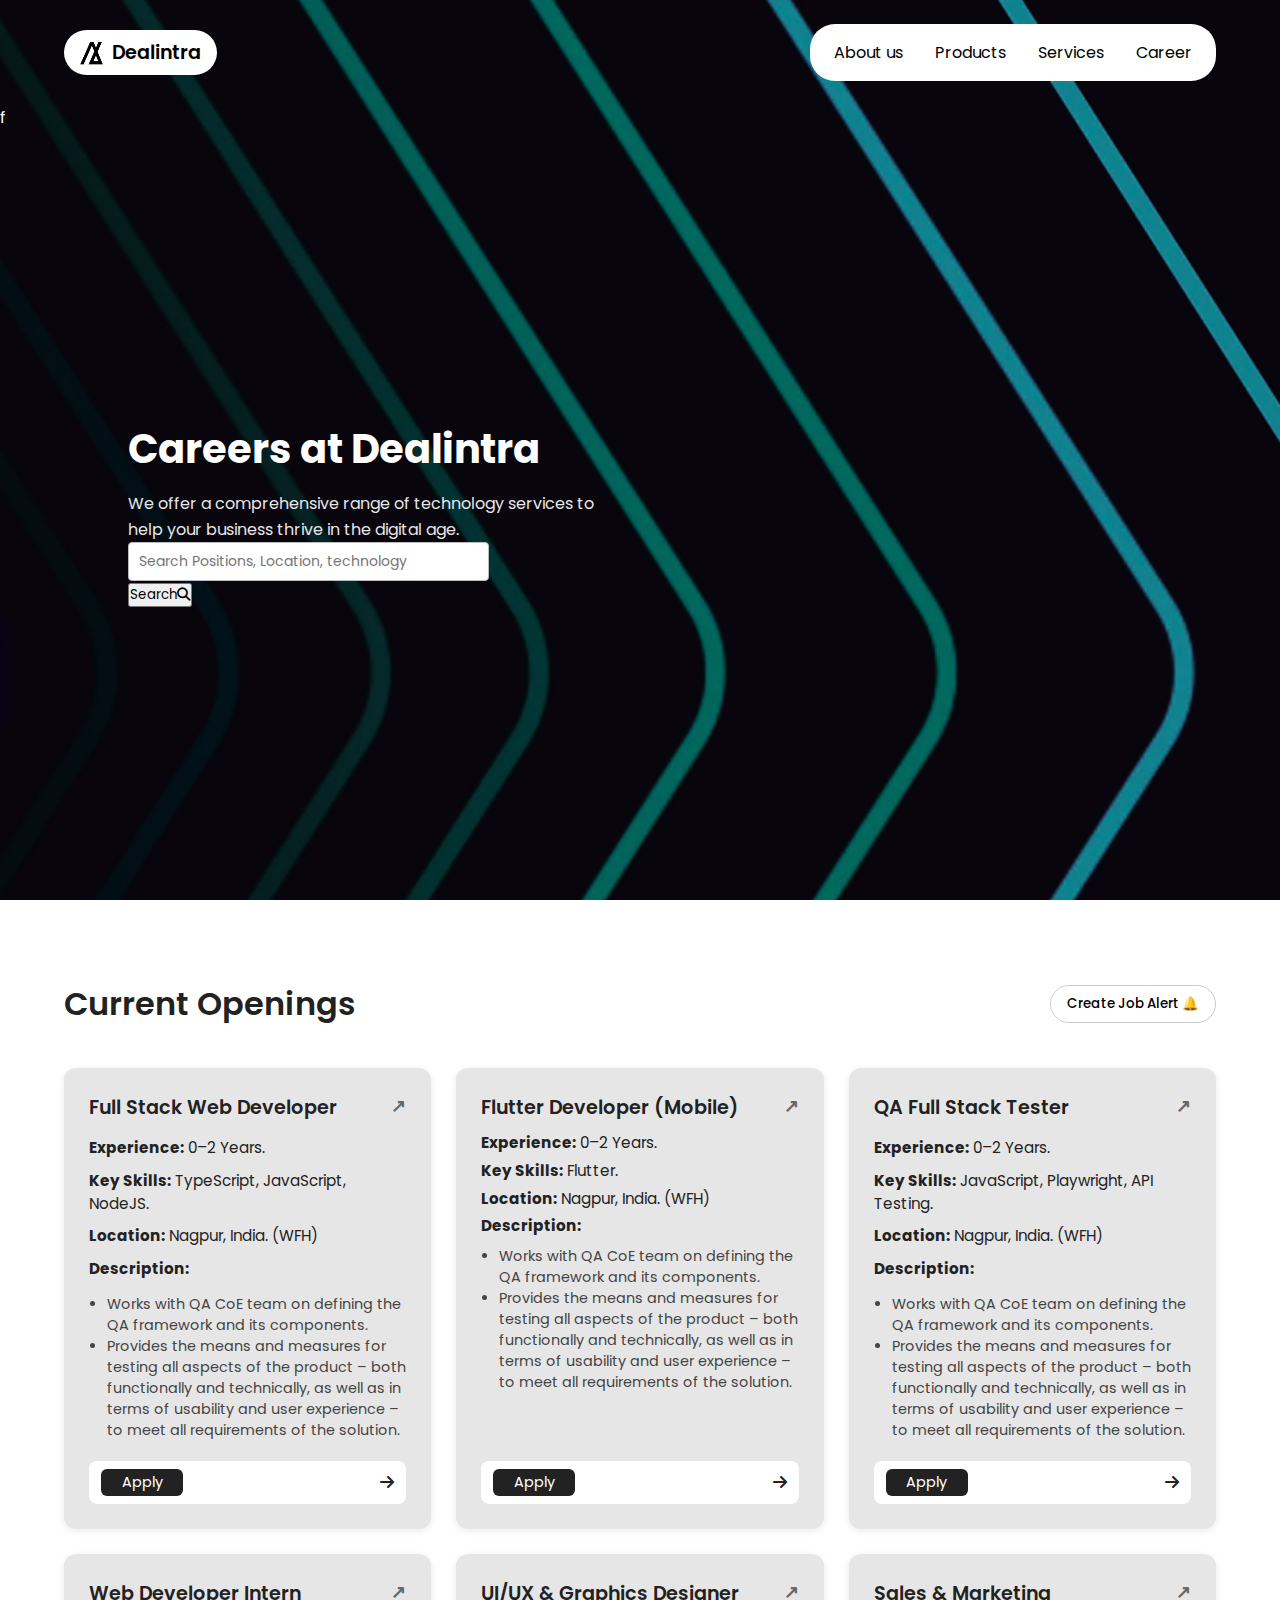
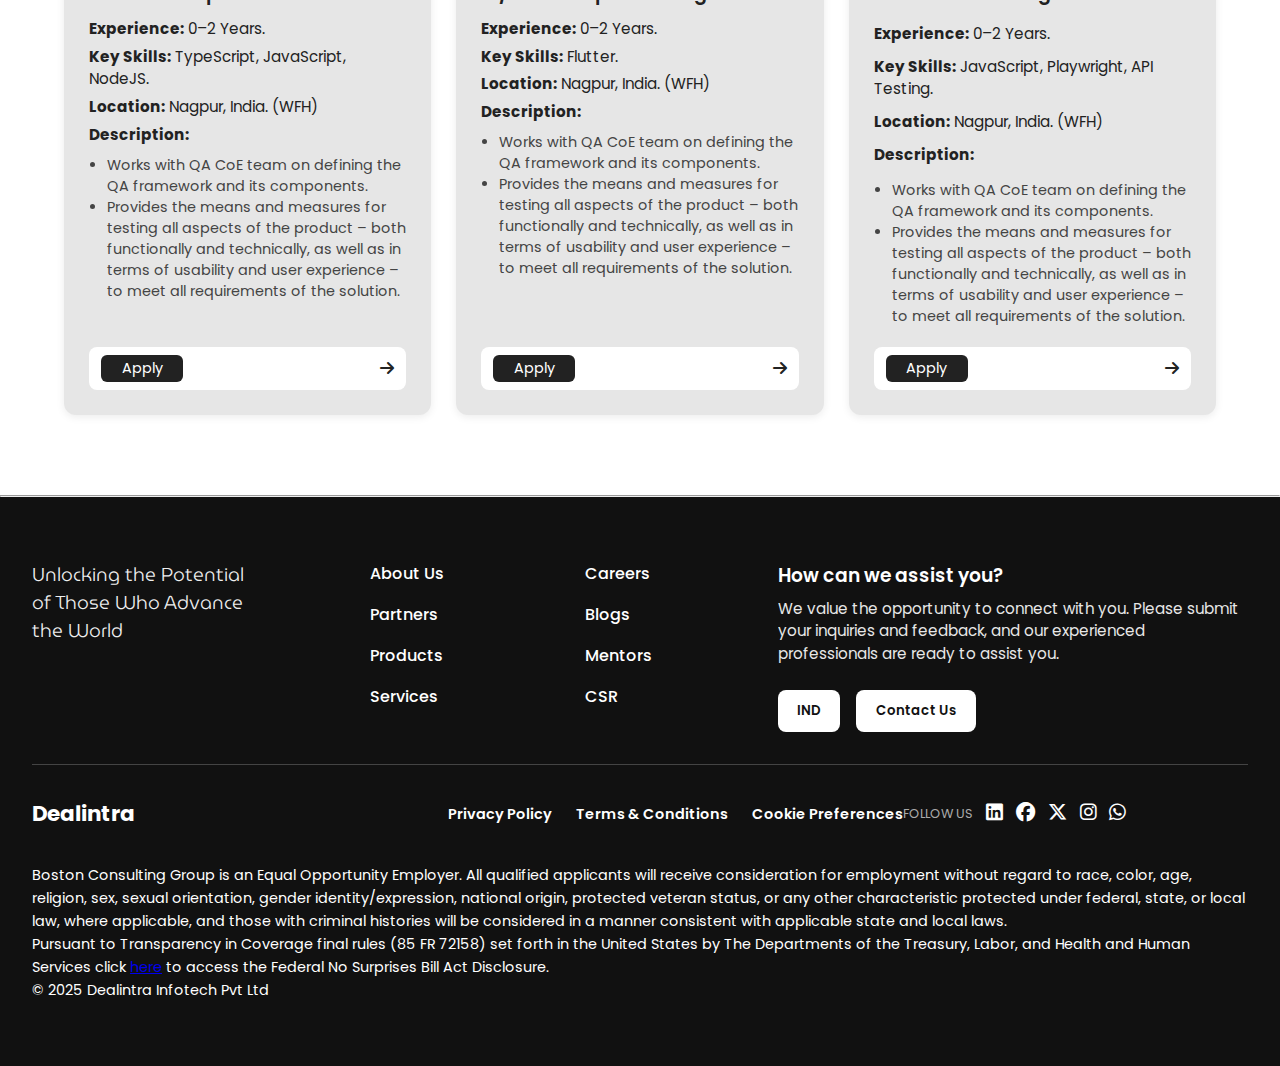
<file: pages/career.html>
<!DOCTYPE html>
<html lang="en">
  <head>
    <meta charset="UTF-8" />
    <meta name="viewport" content="width=device-width, initial-scale=1.0" />
    <title>career</title>
    <link rel="stylesheet" href="../css/main.css" />
    <link rel="stylesheet" href="../css/footer.css" />
    <link rel="stylesheet" href="../css/career/cardgrid.css" />
    <link rel="stylesheet" href="../css/career/form.css" />

    <link
      rel="stylesheet"
      href="https://cdnjs.cloudflare.com/ajax/libs/font-awesome/6.5.0/css/all.min.css"
    />
  </head>
  <body class="career-page">
    <header class="header">
      <nav class="navbar">
        <div class="menu-toggle" id="menu-toggle">
          <i class="fas fa-bars"></i>
        </div>

        <div class="logo">
          <img src="../assets/images/logo.png" alt="logo" class="logo-icon" />
          <h2>Dealintra</h2>
        </div>

        <ul class="nav-links" id="sidebar">
          <li><a href="about.html">About us</a></li>
          <li><a href="product.html">Products</a></li>
          <li><a href="service.html">Services</a></li>
          <li><a href="career.html">Career</a></li>
        </ul>
        <div class="sidebar" id="sidebar">
          <li><a href="about.html">About us</a></li>
          <li><a href="product.html">Products</a></li>
          <li><a href="service.html">Services</a></li>
          <li><a href="career.html">Career</a></li>
        </div>
      </nav>
      f
      <div class="hero-content">
        <h1>Careers at Dealintra</h1>
        <p>
          We offer a comprehensive range of technology services to help your
          business thrive in the digital age.
        </p>
        <div class="search-bar">
          <input
            type="text"
            placeholder="Search Positions, Location, technology"
          />
          <button>
            <span>Search</span><i class="fa-solid fa-magnifying-glass"></i>
          </button>
        </div>
      </div>
    </header>
    <main>
      <section class="career-section" id="careerCardsSection">
        <div class="career-header">
          <h2>Current Openings</h2>
          <button class="job-alert-btn">Create Job Alert 🔔</button>
        </div>

        <div class="career-grid">
          <div class="career-card">
            <h3>Full Stack Web Developer</h3>
            <p><strong>Experience:</strong> 0–2 Years.</p>
            <p><strong>Key Skills:</strong> TypeScript, JavaScript, NodeJS.</p>
            <p><strong>Location:</strong> Nagpur, India. (WFH)</p>
            <p><strong>Description:</strong></p>
            <ul>
              <li>
                Works with QA CoE team on defining the QA framework and its
                components.
              </li>
              <li>
                Provides the means and measures for testing all aspects of the
                product – both functionally and technically, as well as in terms
                of usability and user experience – to meet all requirements of
                the solution.
              </li>
            </ul>
            <div class="card-footer">
              <button
                class="apply-btn"
                data-title="Full Stack Web Developer"
                data-experience="0–2 Years."
                data-skills="TypeScript, JavaScript, NodeJS"
                data-location="Nagpur, India. (WFH)"
              >
                Apply
              </button>

              <i class="fa-solid fa-arrow-right"></i>
            </div>
          </div>

          <div class="career-card">
            <div>
              <h3>Flutter Developer (Mobile)</h3>
              <p><strong>Experience:</strong> 0–2 Years.</p>
              <p><strong>Key Skills:</strong> Flutter.</p>
              <p><strong>Location:</strong> Nagpur, India. (WFH)</p>
              <p><strong>Description:</strong></p>
              <ul>
                <li>
                  Works with QA CoE team on defining the QA framework and its
                  components.
                </li>
                <li>
                  Provides the means and measures for testing all aspects of the
                  product – both functionally and technically, as well as in
                  terms of usability and user experience – to meet all
                  requirements of the solution.
                </li>
              </ul>
            </div>
            <div class="card-footer">
              <button
                class="apply-btn"
                data-title="Flutter Developer (Mobile)"
                data-experience="0–2 Years."
                data-skills="Flutter"
                data-location="Nagpur, India. (WFH)"
              >
                Apply
              </button>

              <i class="fa-solid fa-arrow-right"></i>
            </div>
          </div>

          <div class="career-card">
            <h3>QA Full Stack Tester</h3>
            <p><strong>Experience:</strong> 0–2 Years.</p>
            <p>
              <strong>Key Skills:</strong> JavaScript, Playwright, API Testing.
            </p>
            <p><strong>Location:</strong> Nagpur, India. (WFH)</p>
            <p><strong>Description:</strong></p>
            <ul>
              <li>
                Works with QA CoE team on defining the QA framework and its
                components.
              </li>
              <li>
                Provides the means and measures for testing all aspects of the
                product – both functionally and technically, as well as in terms
                of usability and user experience – to meet all requirements of
                the solution.
              </li>
            </ul>
            <div class="card-footer">
              <button
                class="apply-btn"
                data-title="QA Full Stack Tester"
                data-experience="0–2 Years."
                data-skills="JavaScript, Playwright, API Testing"
                data-location="Nagpur, India. (WFH)"
              >
                Apply
              </button>

              <i class="fa-solid fa-arrow-right"></i>
            </div>
          </div>

          <div class="career-card">
            <div>
              <h3>Web Developer Intern</h3>
              <p><strong>Experience:</strong> 0–2 Years.</p>
              <p>
                <strong>Key Skills:</strong> TypeScript, JavaScript, NodeJS.
              </p>
              <p><strong>Location:</strong> Nagpur, India. (WFH)</p>
              <p><strong>Description:</strong></p>
              <ul>
                <li>
                  Works with QA CoE team on defining the QA framework and its
                  components.
                </li>
                <li>
                  Provides the means and measures for testing all aspects of the
                  product – both functionally and technically, as well as in
                  terms of usability and user experience – to meet all
                  requirements of the solution.
                </li>
              </ul>
            </div>
            <div class="card-footer">
              <button
                class="apply-btn"
                data-title="Web Developer Intern"
                data-experience="0–2 Years."
                data-skills="TypeScript, JavaScript, NodeJS"
                data-location="Nagpur, India. (WFH)"
              >
                Apply
              </button>

              <i class="fa-solid fa-arrow-right"></i>
            </div>
          </div>

          <div class="career-card">
            <div>
              <h3>UI/UX & Graphics Designer</h3>
              <p><strong>Experience:</strong> 0–2 Years.</p>
              <p><strong>Key Skills:</strong> Flutter.</p>
              <p><strong>Location:</strong> Nagpur, India. (WFH)</p>
              <p><strong>Description:</strong></p>
              <ul>
                <li>
                  Works with QA CoE team on defining the QA framework and its
                  components.
                </li>
                <li>
                  Provides the means and measures for testing all aspects of the
                  product – both functionally and technically, as well as in
                  terms of usability and user experience – to meet all
                  requirements of the solution.
                </li>
              </ul>
            </div>
            <div class="card-footer">
              <button
                class="apply-btn"
                data-title="UI/UX & Graphics Designer"
                data-experience="0–2 Years."
                data-skills="UI/UX, Graphics Design, Figma"
                data-location="Nagpur, India. (WFH)"
              >
                Apply
              </button>

              <i class="fa-solid fa-arrow-right"></i>
            </div>
          </div>

          <div class="career-card">
            <h3>Sales & Marketing</h3>
            <p><strong>Experience:</strong> 0–2 Years.</p>
            <p>
              <strong>Key Skills:</strong> JavaScript, Playwright, API Testing.
            </p>
            <p><strong>Location:</strong> Nagpur, India. (WFH)</p>
            <p><strong>Description:</strong></p>
            <ul>
              <li>
                Works with QA CoE team on defining the QA framework and its
                components.
              </li>
              <li>
                Provides the means and measures for testing all aspects of the
                product – both functionally and technically, as well as in terms
                of usability and user experience – to meet all requirements of
                the solution.
              </li>
            </ul>
            <div class="card-footer">
              <button
                class="apply-btn"
                data-title="Sales & Marketing"
                data-experience="0–2 Years."
                data-skills="Communication, Sales Strategy, Market Research"
                data-location="Nagpur, India. (WFH)"
              >
                Apply
              </button>

              <i class="fa-solid fa-arrow-right"></i>
            </div>
          </div>
        </div>
      </section>
      <hr />
      <section
        class="career-apply-section"
        id="applySection"
        style="display: none"
      >
        <div class="job-title">
          <h2>Full Stack Web Developer at Dealintra <span>↗</span></h2>
          <div class="job-tags">
            <span>Experience: 0-2 Years.</span>
            <span>Location: Nagpur, India. (WFH)</span>
            <span>Joining: Immediate</span>
          </div>
        </div>

        <div class="job-description">
          <p><strong>Key Skills:</strong> TypeScript, JavaScript, NodeJS.</p>
          <p><strong>Description:</strong></p>
          <ul>
            <li>
              Works with QA CoE team on defining the QA framework and its
              components
            </li>
            <li>
              Provides the means and the measures for testing all aspects of the
              product – both functionally and technically – as well as in terms
              of usability and user experience – to meet all the requirements of
              the solution.
            </li>
          </ul>
        </div>

        <form
          action="https://formsubmit.co/ee59437ddc10992cbd1b6cd485e05ffe"
          method="POST"
          enctype="multipart/form-data"
        >
          <input type="hidden" name="_subject" value="New Job Application" />
          <input type="hidden" name="_captcha" value="false" />
          <input type="hidden" name="_template" value="table" />
          <input
            type="hidden"
            name="_message"
            value="You have received a new application. Details are below:"
          />

          <div class="form-row">
            <div class="form-group">
              <label>First Name</label>
              <input
                name="FirstName"
                title="First name is required"
                type="text"
                required
                placeholder="First Name"
              />
            </div>
            <div class="form-group">
              <label>Last Name</label>
              <input
                name="LastName"
                type="text"
                placeholder="Last Name"
                required
                title="Last name is required"
              />
            </div>
          </div>

          <div class="form-row">
            <div class="form-group">
              <label>Email</label>
              <input
                name="Email"
                type="email"
                required
                placeholder="name@gmail.com"
              />
            </div>
          </div>

          <div class="form-row">
            <div class="form-group">
              <label>Contact No</label>
              <input
                name="Mobile"
                minlength="10"
                maxlength="10"
                type="number"
                placeholder="Number 1"
                required
                title="Number must be 10 digits"
              />
            </div>
            <div class="form-group">
              <label>Whatsapp No</label>
              <input
                name="WhatsappNumber"
                minlength="10"
                maxlength="10"
                type="number"
                placeholder="Number 2"
                required
                title="Number must be 10 digits"
              />
            </div>
          </div>

          <div class="form-row">
            <div class="form-group">
              <label>Education</label>
              <select name="Education" required>
                <option>UnderGrad / MBA</option>
                <option>BTech</option>
                <option>MTech</option>
              </select>
            </div>
            <div class="form-group">
              <label>Yrs of Exp</label>
              <select name="Experience" required>
                <option>Fresher / 2+ Years exp</option>
                <option>3-5 Years</option>
                <option>5+ Years</option>
              </select>
            </div>
          </div>

          <div class="form-row">
            <div class="form-group full-width">
              <label>Resume/CV</label>
              <input name="Resume" type="file" />
            </div>
          </div>

          <div class="form-row">
            <div class="form-group full-width">
              <label>Note</label>
              <textarea
                name="Note"
                placeholder="Upload your Resume"
                required
              ></textarea>
            </div>
          </div>

          <div class="checkbox-row">
            <input
              name="read-term-conditions"
              type="checkbox"
              id="agree"
              style="width: fit-content"
              required
            />
            <label for="agree">
              I have read and Agree to all the terms and conditions.</label
            >
          </div>

          <button type="submit" class="submit-btn">SUBMIT</button>
        </form>
      </section>
    </main>
    <footer class="main-footer">
      <div class="footer-top">
        <div class="footer-quote">
          <h3>
            Unlocking the Potential<br />of Those Who Advance<br />the World
          </h3>
        </div>

        <div class="footer-links">
          <ul>
            <li><a href="about.html">About Us</a></li>
            <li><a href="../index.html#partners">Partners</a></li>
            <li><a href="product.html">Products</a></li>
            <li><a href="service.html">Services</a></li>
          </ul>
          <ul>
            <li><a href="career.html">Careers</a></li>
            <li><a href="upcoming.html">Blogs</a></li>
            <li><a href="about.html#mentors">Mentors</a></li>
            <li><a href="upcoming.html">CSR</a></li>
          </ul>
        </div>

        <div class="footer-contact">
          <h3>How can we assist you?</h3>
          <p>
            We value the opportunity to connect with you. Please submit your
            inquiries and feedback, and our experienced professionals are ready
            to assist you.
          </p>

          <div class="footer-buttons">
            <button class="country-btn">IND</button>
            <button class="contact-btn">Contact Us</button>
          </div>
        </div>
      </div>

      <hr class="footer-divider" />

      <div class="footer-bottom">
        <div class="footer-brand">
          <h2>Dealintra</h2>
          <div class="footer-right">
            <div class="footer-links-center">
              <a href="privacy-policy.html">Privacy Policy</a>
              <a href="term-condition.html">Terms & Conditions</a>
              <a href="upcoming.html">Cookie Preferences</a>
            </div>

            <div class="social-links">
              <span>Follow us</span>
              <a target="_blank" href="https://www.linkedin.com/"
                ><i class="fab fa-linkedin"></i
              ></a>
              <a target="_blank" href="https://www.facebook.com/"
                ><i class="fab fa-facebook"></i
              ></a>
              <a target="_blank" href="https://www.x.com/"
                ><i class="fab fa-x-twitter"></i
              ></a>
              <a target="_blank" href="https://www.instagram.com/"
                ><i class="fab fa-instagram"></i
              ></a>
              <a target="_blank" href="https://web.whatsapp.com/"
                ><i class="fab fa-whatsapp"></i
              ></a>
            </div>
          </div>
        </div>
        <div class="footer-paragraph-container">
          <p>
            Boston Consulting Group is an Equal Opportunity Employer. All
            qualified applicants will receive consideration for employment
            without regard to race, color, age, religion, sex, sexual
            orientation, gender identity/expression, national origin, protected
            veteran status, or any other characteristic protected under federal,
            state, or local law, where applicable, and those with criminal
            histories will be considered in a manner consistent with applicable
            state and local laws.
          </p>

          <p>
            Pursuant to Transparency in Coverage final rules (85 FR 72158) set
            forth in the United States by The Departments of the Treasury,
            Labor, and Health and Human Services click
            <a target="_blank" href="upcoming.html">here</a> to access the
            Federal No Surprises Bill Act Disclosure.
          </p>

          <p class="copyright">© 2025 Dealintra Infotech Pvt Ltd</p>
        </div>
      </div>
    </footer>
    <div class="overlay" id="overlay"></div>
    <script src="../js/main.js"></script>
    <script src="../js/career.js"></script>
  </body>
</html>
</file>
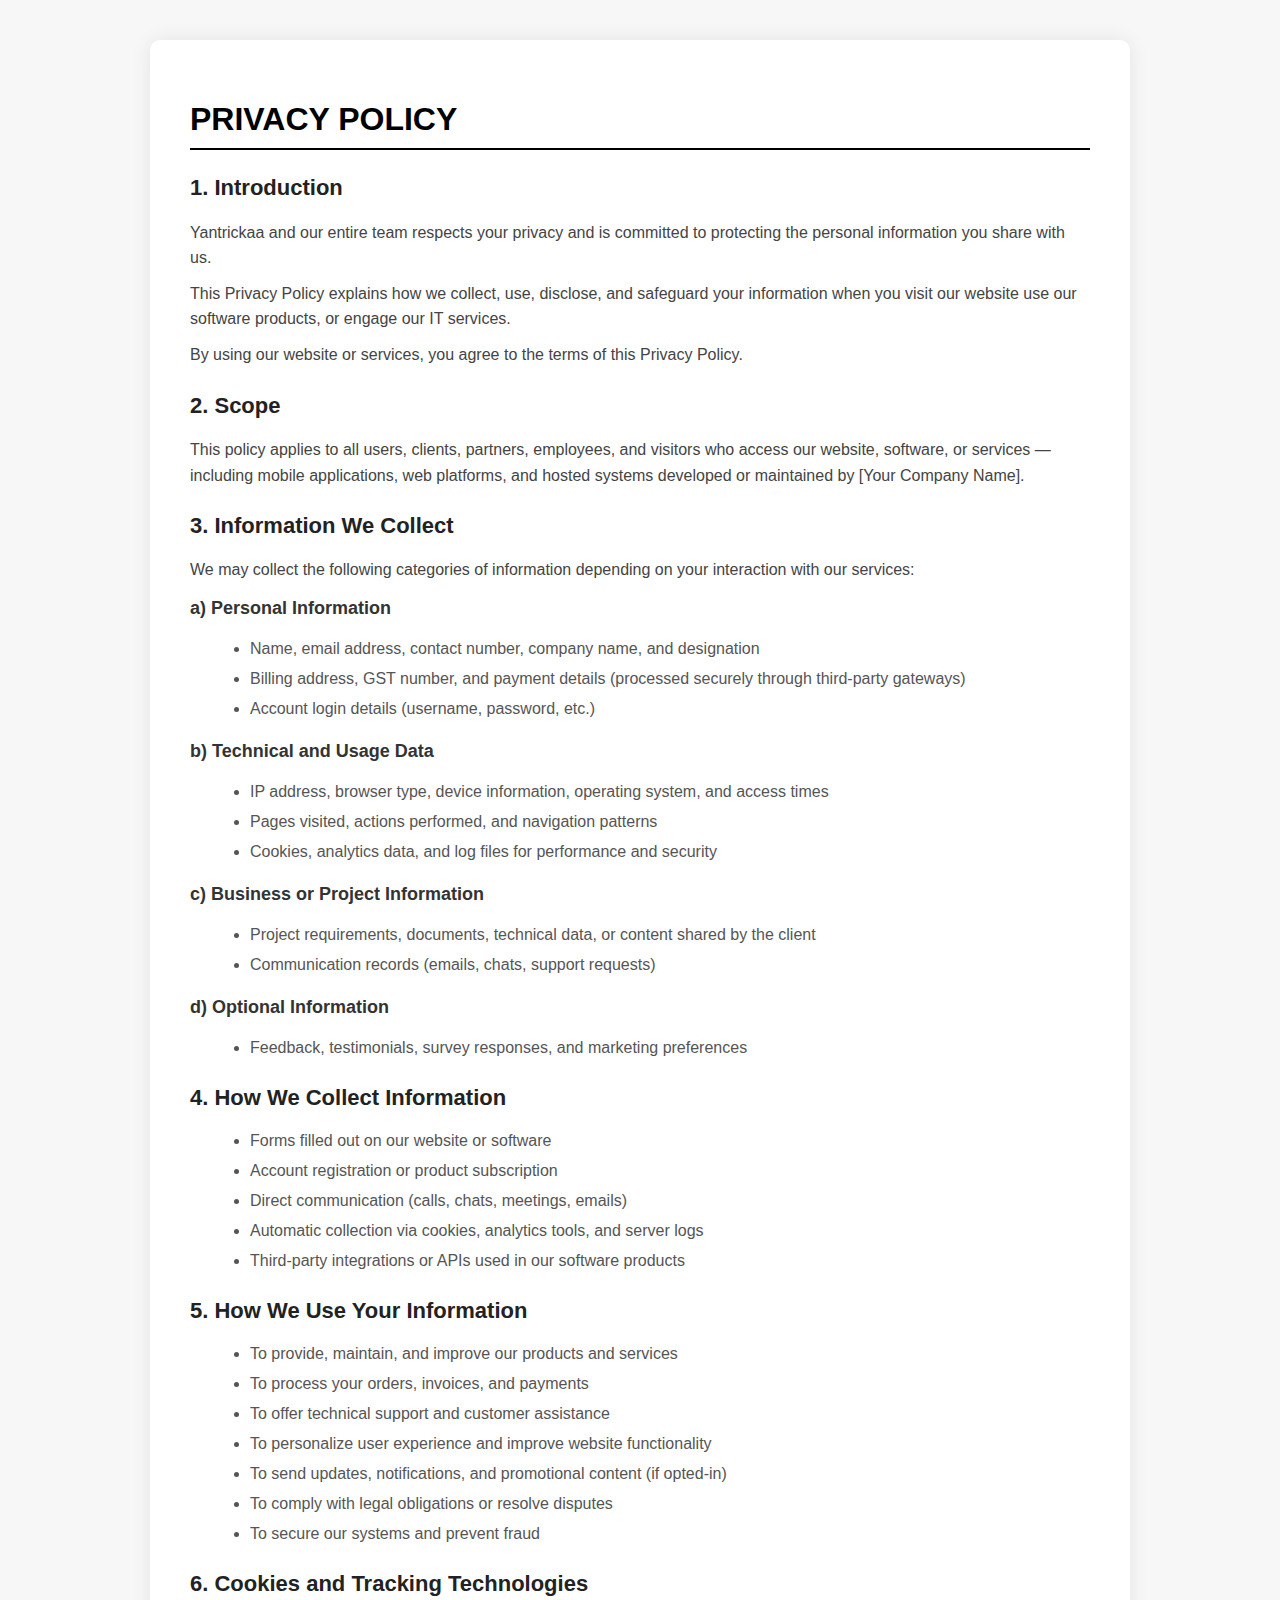
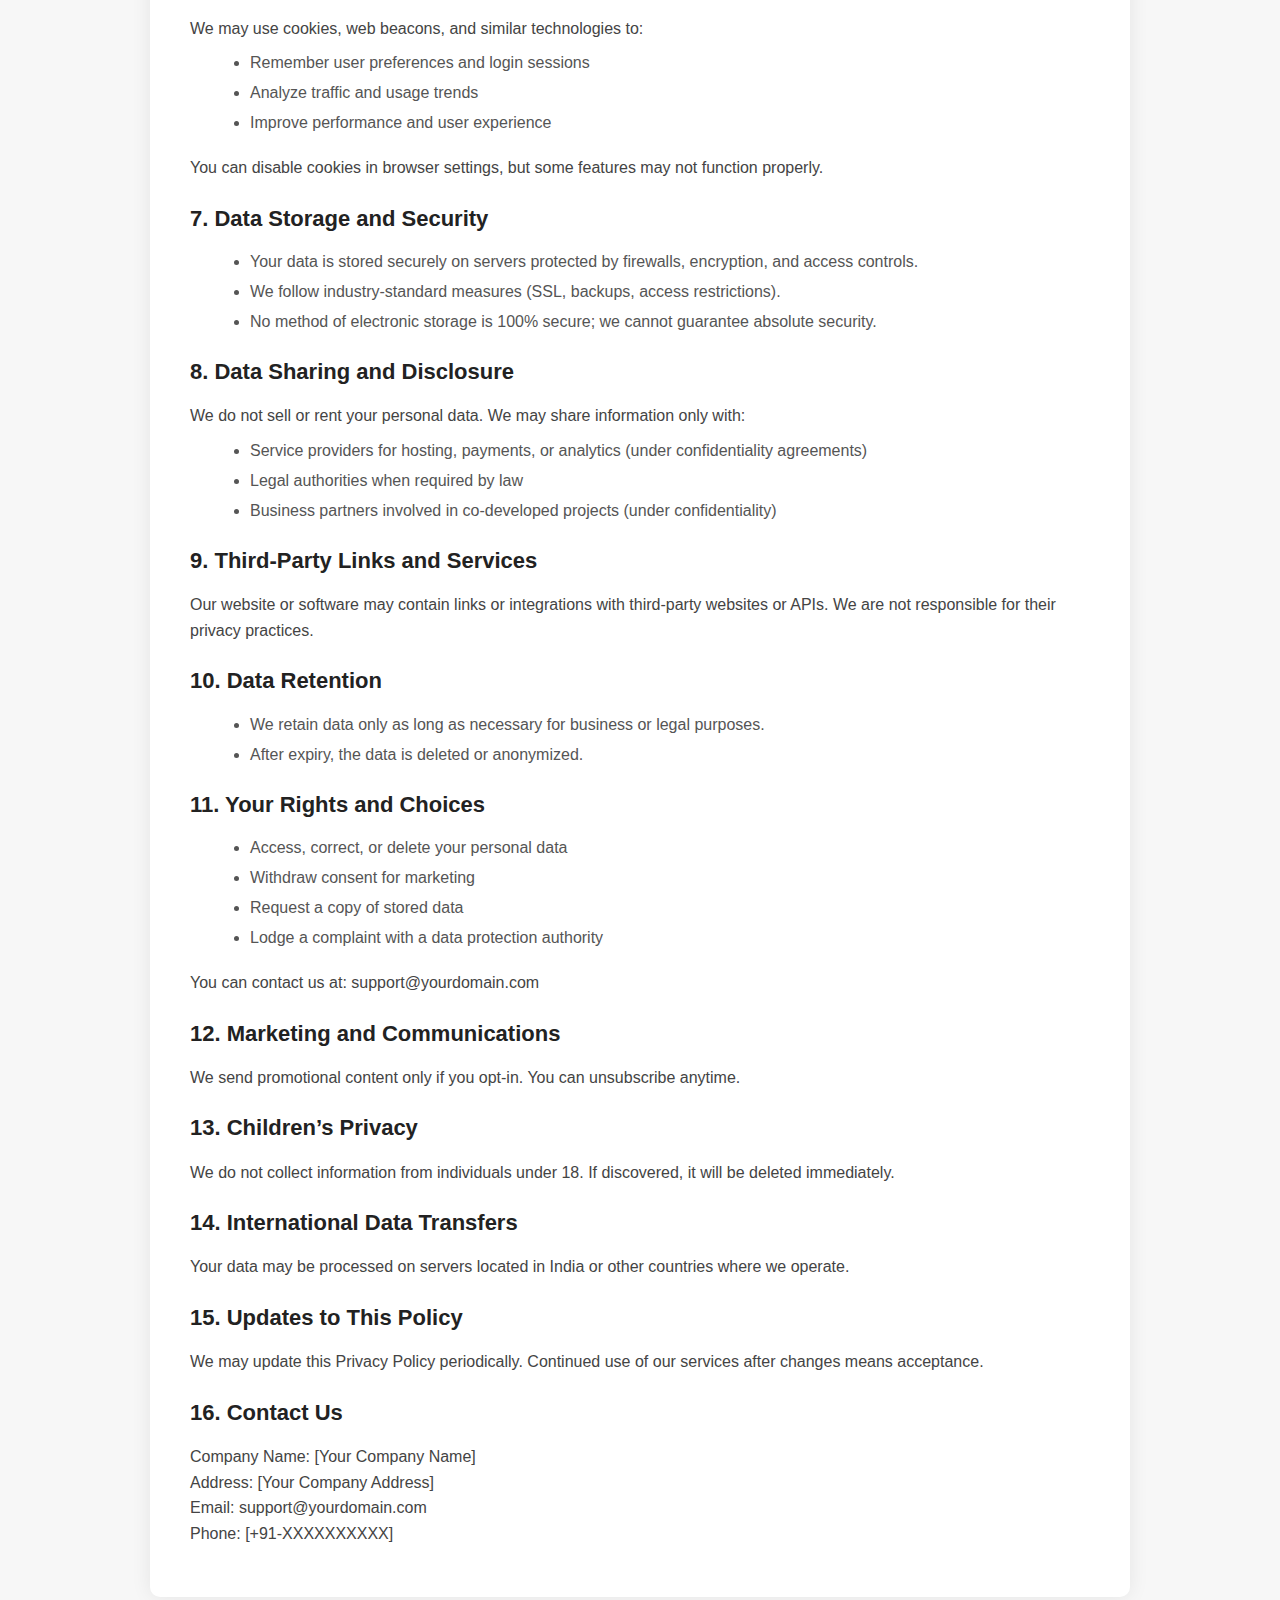
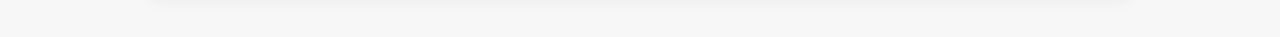
<file: pages/privacy-policy.html>
<!DOCTYPE html>
<html lang="en">
  <head>
    <meta charset="UTF-8" />
    <meta name="viewport" content="width=device-width, initial-scale=1.0" />
    <title>Privacy Policy</title>
    <link rel="stylesheet" href="../css/privacyPolicy.css" />
  </head>
  <body>
    <section class="privacy-container">
      <h1>PRIVACY POLICY</h1>

      <h2>1. Introduction</h2>
      <p>
        Yantrickaa and our entire team respects your privacy and is committed to
        protecting the personal information you share with us.
      </p>
      <p>
        This Privacy Policy explains how we collect, use, disclose, and
        safeguard your information when you visit our website use our software
        products, or engage our IT services.
      </p>
      <p>
        By using our website or services, you agree to the terms of this Privacy
        Policy.
      </p>

      <h2>2. Scope</h2>
      <p>
        This policy applies to all users, clients, partners, employees, and
        visitors who access our website, software, or services — including
        mobile applications, web platforms, and hosted systems developed or
        maintained by [Your Company Name].
      </p>

      <h2>3. Information We Collect</h2>
      <p>
        We may collect the following categories of information depending on your
        interaction with our services:
      </p>

      <h3>a) Personal Information</h3>
      <ul>
        <li>
          Name, email address, contact number, company name, and designation
        </li>
        <li>
          Billing address, GST number, and payment details (processed securely
          through third-party gateways)
        </li>
        <li>Account login details (username, password, etc.)</li>
      </ul>

      <h3>b) Technical and Usage Data</h3>
      <ul>
        <li>
          IP address, browser type, device information, operating system, and
          access times
        </li>
        <li>Pages visited, actions performed, and navigation patterns</li>
        <li>
          Cookies, analytics data, and log files for performance and security
        </li>
      </ul>

      <h3>c) Business or Project Information</h3>
      <ul>
        <li>
          Project requirements, documents, technical data, or content shared by
          the client
        </li>
        <li>Communication records (emails, chats, support requests)</li>
      </ul>

      <h3>d) Optional Information</h3>
      <ul>
        <li>
          Feedback, testimonials, survey responses, and marketing preferences
        </li>
      </ul>

      <h2>4. How We Collect Information</h2>
      <ul>
        <li>Forms filled out on our website or software</li>
        <li>Account registration or product subscription</li>
        <li>Direct communication (calls, chats, meetings, emails)</li>
        <li>
          Automatic collection via cookies, analytics tools, and server logs
        </li>
        <li>Third-party integrations or APIs used in our software products</li>
      </ul>

      <h2>5. How We Use Your Information</h2>
      <ul>
        <li>To provide, maintain, and improve our products and services</li>
        <li>To process your orders, invoices, and payments</li>
        <li>To offer technical support and customer assistance</li>
        <li>
          To personalize user experience and improve website functionality
        </li>
        <li>
          To send updates, notifications, and promotional content (if opted-in)
        </li>
        <li>To comply with legal obligations or resolve disputes</li>
        <li>To secure our systems and prevent fraud</li>
      </ul>

      <h2>6. Cookies and Tracking Technologies</h2>
      <p>We may use cookies, web beacons, and similar technologies to:</p>
      <ul>
        <li>Remember user preferences and login sessions</li>
        <li>Analyze traffic and usage trends</li>
        <li>Improve performance and user experience</li>
      </ul>
      <p>
        You can disable cookies in browser settings, but some features may not
        function properly.
      </p>

      <h2>7. Data Storage and Security</h2>
      <ul>
        <li>
          Your data is stored securely on servers protected by firewalls,
          encryption, and access controls.
        </li>
        <li>
          We follow industry-standard measures (SSL, backups, access
          restrictions).
        </li>
        <li>
          No method of electronic storage is 100% secure; we cannot guarantee
          absolute security.
        </li>
      </ul>

      <h2>8. Data Sharing and Disclosure</h2>
      <p>
        We do not sell or rent your personal data. We may share information only
        with:
      </p>
      <ul>
        <li>
          Service providers for hosting, payments, or analytics (under
          confidentiality agreements)
        </li>
        <li>Legal authorities when required by law</li>
        <li>
          Business partners involved in co-developed projects (under
          confidentiality)
        </li>
      </ul>

      <h2>9. Third-Party Links and Services</h2>
      <p>
        Our website or software may contain links or integrations with
        third-party websites or APIs. We are not responsible for their privacy
        practices.
      </p>

      <h2>10. Data Retention</h2>
      <ul>
        <li>
          We retain data only as long as necessary for business or legal
          purposes.
        </li>
        <li>After expiry, the data is deleted or anonymized.</li>
      </ul>

      <h2>11. Your Rights and Choices</h2>
      <ul>
        <li>Access, correct, or delete your personal data</li>
        <li>Withdraw consent for marketing</li>
        <li>Request a copy of stored data</li>
        <li>Lodge a complaint with a data protection authority</li>
      </ul>
      <p>You can contact us at: support@yourdomain.com</p>

      <h2>12. Marketing and Communications</h2>
      <p>
        We send promotional content only if you opt-in. You can unsubscribe
        anytime.
      </p>

      <h2>13. Children’s Privacy</h2>
      <p>
        We do not collect information from individuals under 18. If discovered,
        it will be deleted immediately.
      </p>

      <h2>14. International Data Transfers</h2>
      <p>
        Your data may be processed on servers located in India or other
        countries where we operate.
      </p>

      <h2>15. Updates to This Policy</h2>
      <p>
        We may update this Privacy Policy periodically. Continued use of our
        services after changes means acceptance.
      </p>

      <h2>16. Contact Us</h2>
      <p>
        Company Name: [Your Company Name]<br />
        Address: [Your Company Address]<br />
        Email: support@yourdomain.com<br />
        Phone: [+91-XXXXXXXXXX]
      </p>
    </section>
  </body>
</html>
</file>
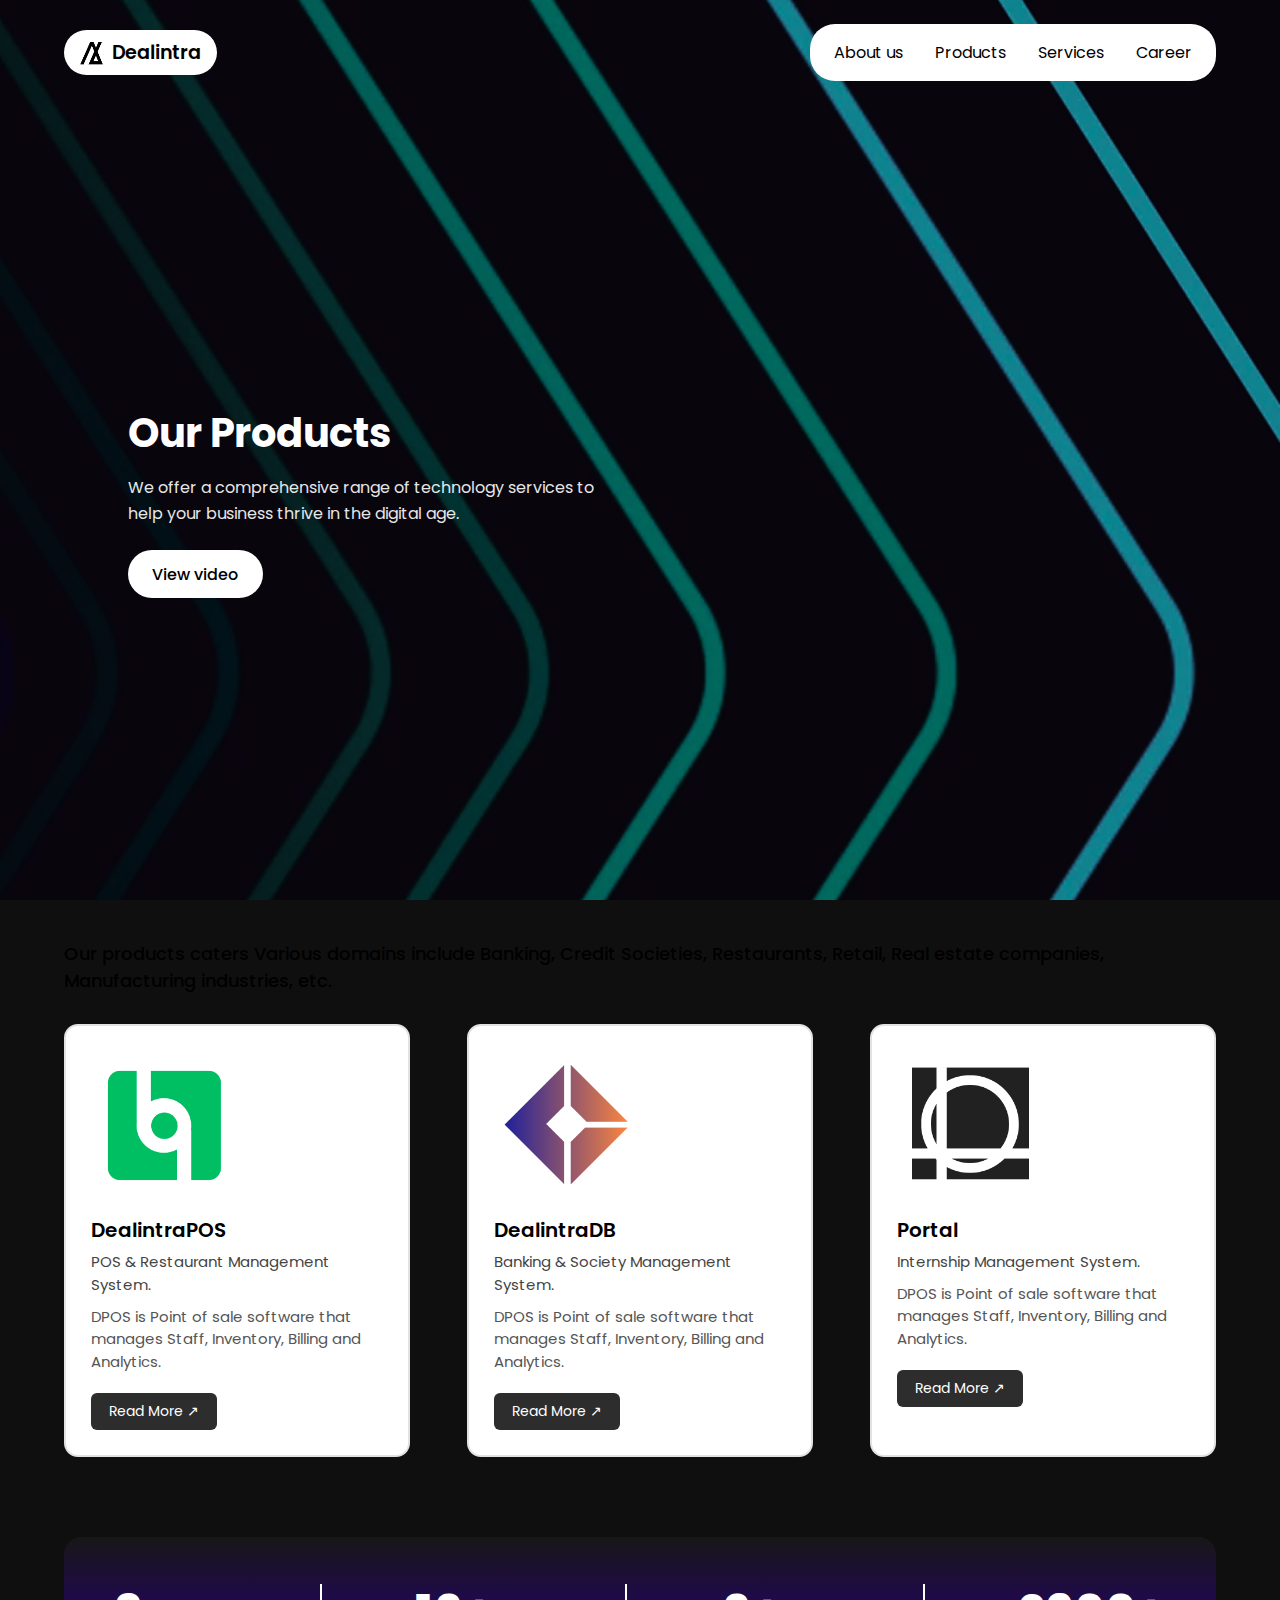
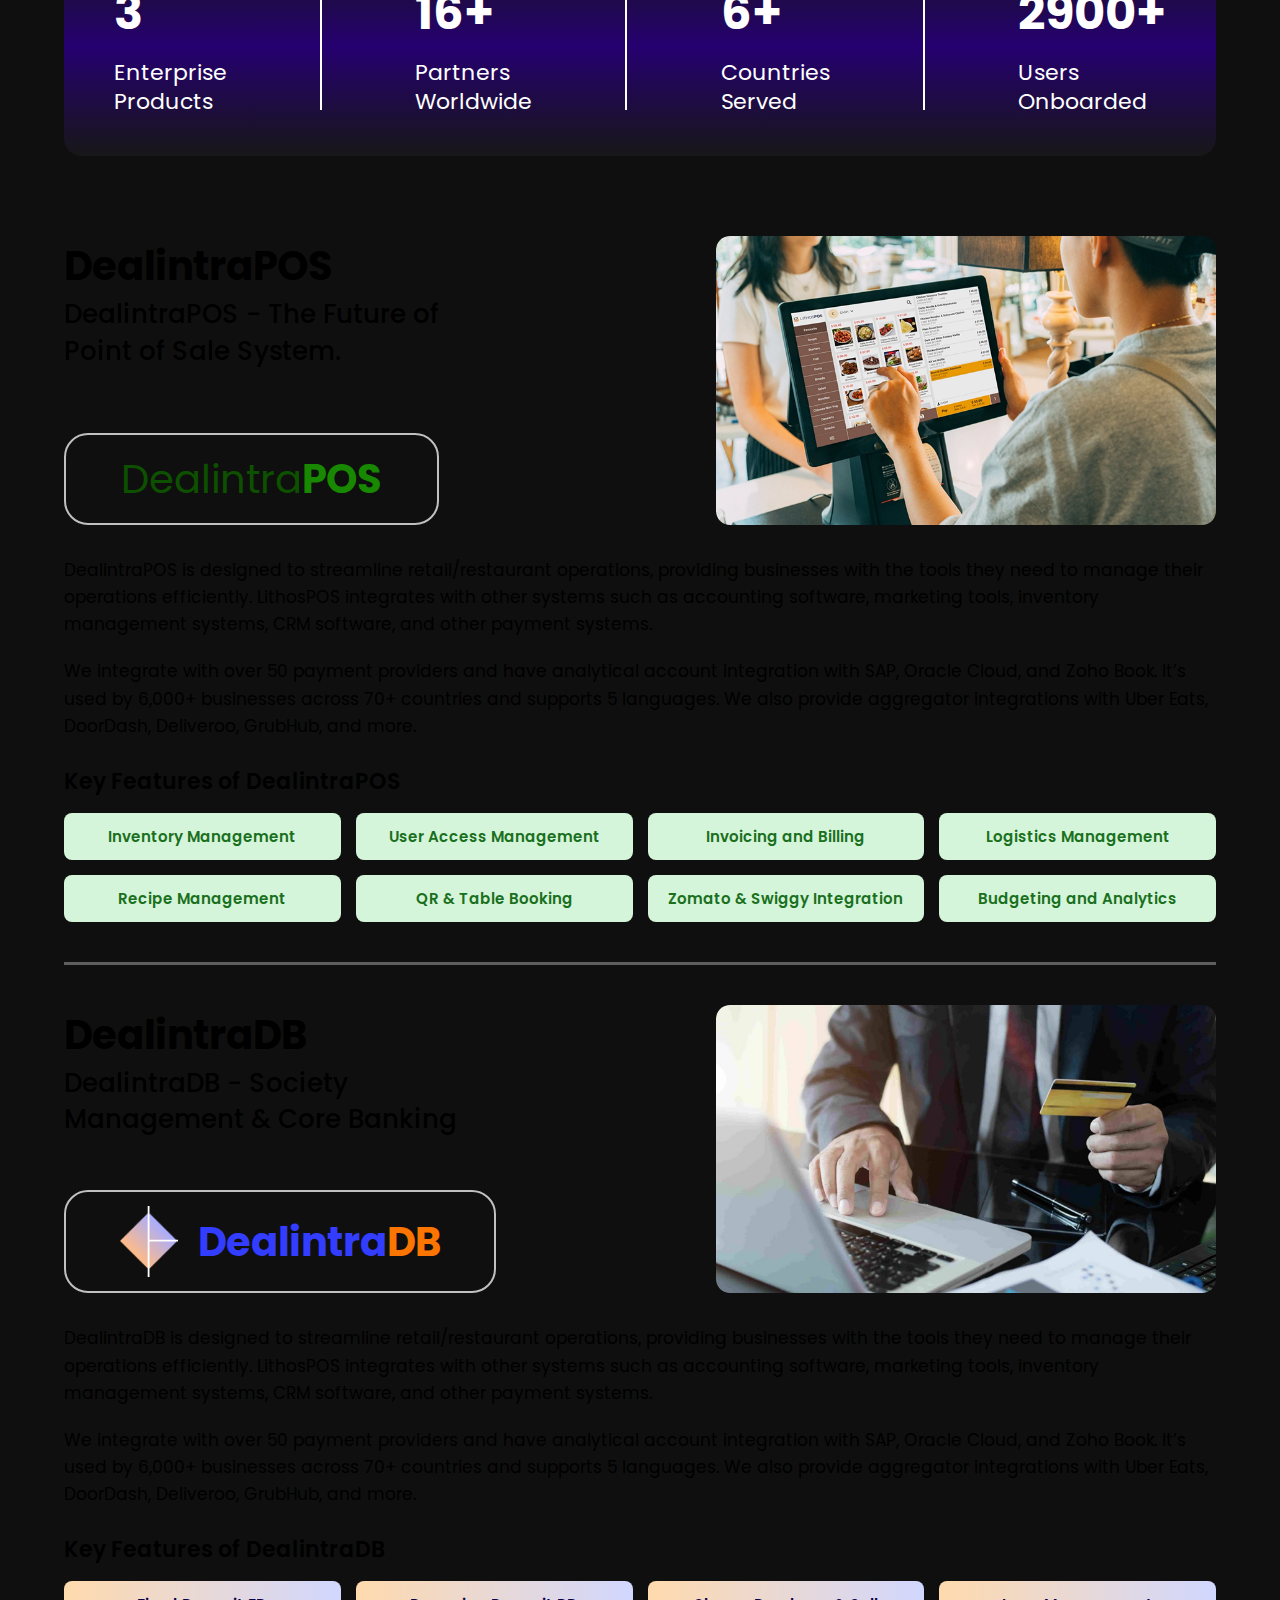
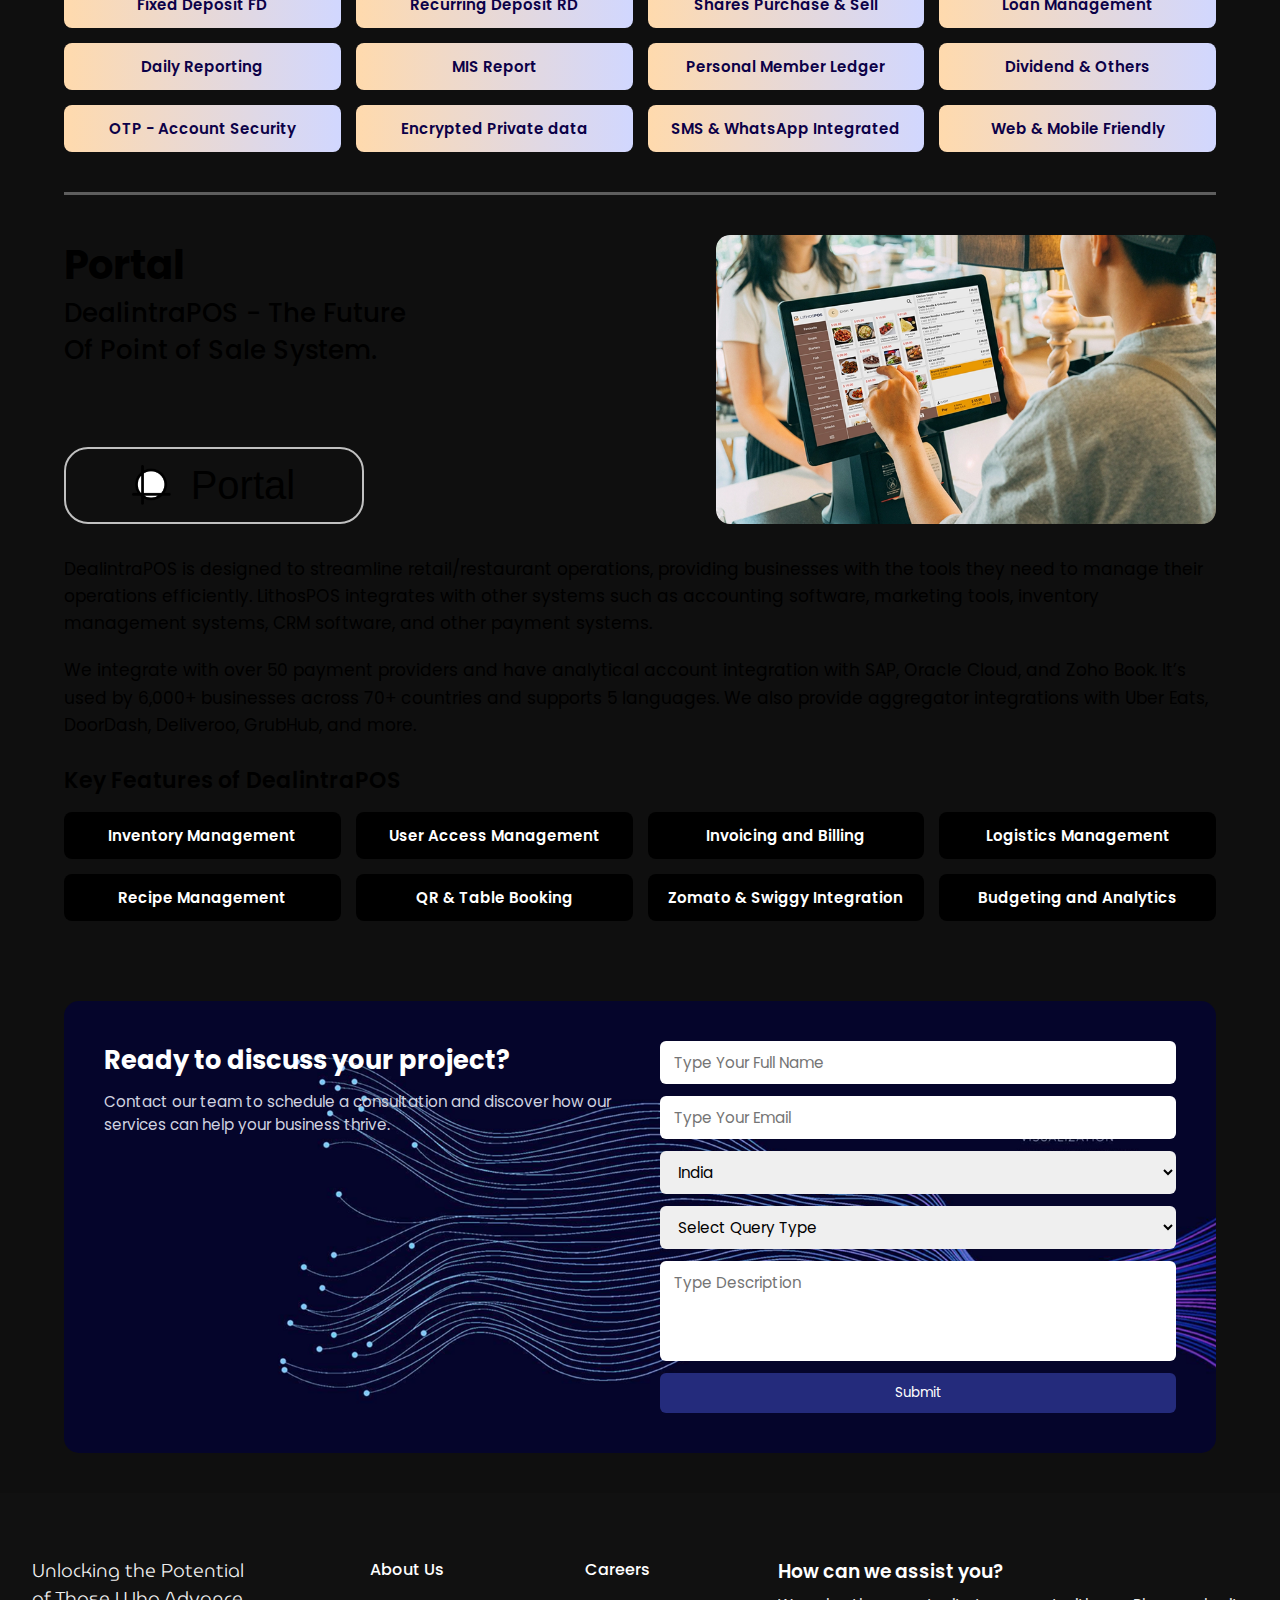
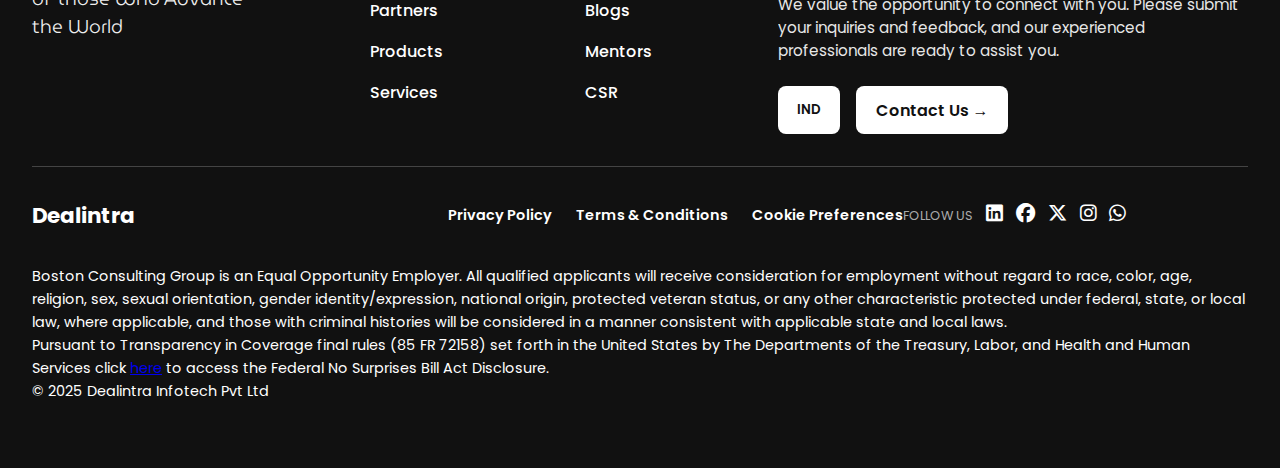
<file: pages/product.html>
<!DOCTYPE html>
<html lang="en">
  <head>
    <meta charset="UTF-8" />
    <meta name="viewport" content="width=device-width, initial-scale=1.0" />
    <title>product</title>
    <link rel="stylesheet" href="../css/main.css" />
    <link rel="stylesheet" href="../css/footer.css" />
    <link rel="stylesheet" href="../css/product/product-card.css" />
    <link rel="stylesheet" href="../css/product/stats.css" />
    <link rel="stylesheet" href="../css/product/info-section.css" />
    <link rel="stylesheet" href="../css/contact-card.css" />
    <link
      rel="stylesheet"
      href="https://cdnjs.cloudflare.com/ajax/libs/font-awesome/6.5.0/css/all.min.css"
    />
    <style>
      @import url("https://fonts.googleapis.com/css2?family=MuseoModerno:ital,wght@0,100..900;1,100..900&family=Outfit:wght@100..900&family=Poppins:ital,wght@0,100;0,200;0,300;0,400;0,500;0,600;0,700;0,800;0,900;1,100;1,200;1,300;1,400;1,500;1,600;1,700;1,800;1,900&family=Ysabeau+SC:wght@1..1000&display=swap");
    </style>
  </head>
  <body class="product-page">
    <header class="header">
      <nav class="navbar">
        <div class="menu-toggle" id="menu-toggle">
          <i class="fas fa-bars"></i>
        </div>

        <div class="logo">
          <img src="../assets/images/logo.png" alt="logo" class="logo-icon" />
          <h2>Dealintra</h2>
        </div>

        <ul class="nav-links" id="sidebar">
          <li><a href="about.html">About us</a></li>
          <li><a href="product.html">Products</a></li>
          <li><a href="service.html">Services</a></li>
          <li><a href="career.html">Career</a></li>
        </ul>
        <div class="sidebar" id="sidebar">
          <li><a href="about.html">About us</a></li>
          <li><a href="product.html">Products</a></li>
          <li><a href="service.html">Services</a></li>
          <li><a href="career.html">Career</a></li>
        </div>
      </nav>

      <div class="hero-content">
        <h1>Our Products</h1>
        <p>
          We offer a comprehensive range of technology services to help your
          business thrive in the digital age.
        </p>
        <a href="upcoming.html" class="btn transparent-btn">View video</a>
      </div>
    </header>

    <main class="main-content">
      <section class="products">
        <p class="products-desc">
          Our products caters Various domains include Banking, Credit Societies,
          Restaurants, Retail, Real estate companies, Manufacturing industries,
          etc.
        </p>

        <div class="products-container">
          <!-- CARD 1 -->
          <div class="product-card">
            <div class="product-img">
              <img src="../assets/images/product/Dealinpos1.png" alt="DealinPOS Logo" />
            </div>
            <h3>DealintraPOS</h3>
            <p class="subtitle">POS & Restaurant Management System.</p>
            <p class="details">
              DPOS is Point of sale software that manages Staff, Inventory,
              Billing and Analytics.
            </p>
            <a href="#" class="read-more">Read More ↗</a>
          </div>

          <!-- CARD 2 -->
          <div class="product-card">
            <div class="product-img">
              <img src="../assets/images/product/Dealindb1.png" alt="DealinDB Logo" />
            </div>
            <h3>DealintraDB</h3>
            <p class="subtitle">Banking & Society Management System.</p>
            <p class="details">
              DPOS is Point of sale software that manages Staff, Inventory,
              Billing and Analytics.
            </p>
            <a href="#" class="read-more">Read More ↗</a>
          </div>

          <!-- CARD 3 -->
          <div class="product-card">
            <div class="product-img">
              <img src="../assets/images/product/portal1.png" alt="PortalLogo" />
            </div>
            <h3>Portal</h3>
            <p class="subtitle">Internship Management System.</p>
            <p class="details">
              DPOS is Point of sale software that manages Staff, Inventory,
              Billing and Analytics.
            </p>
            <a href="#" class="read-more">Read More ↗</a>
          </div>
        </div>
      </section>
      <section class="stats-section">
        <div class="stats-card">
          <div class="stat-item">
            <h2>3</h2>
            <p>Enterprise<br />Products</p>
          </div>

          <div class="stats-divider"></div>

          <div class="stat-item">
            <h2>16+</h2>
            <p>Partners<br />Worldwide</p>
          </div>

          <div class="stats-divider"></div>

          <div class="stat-item">
            <h2>6+</h2>
            <p>Countries<br />Served</p>
          </div>

          <div class="stats-divider"></div>

          <div class="stat-item">
            <h2>2900+</h2>
            <p>Users<br />Onboarded</p>
          </div>
        </div>
      </section>

      <!-- ================== Pos Section ================== -->
      <section class="info-section">
        <div class="info-header">
          <div class="left">
            <div class="info-left-text">
              <h2>DealintraPOS</h2>
              <h4>DealintraPOS - The Future of<br />Point of Sale System.</h4>
            </div>
            <div class="highlight-box">
              <h3>Dealintra<span>POS</span></h3>
            </div>
          </div>
          <div class="info-image">
            <img
              src="../assets/images/product/posInfo.png"
              alt="DealintraPOS System"
            />
          </div>
        </div>
        <div class="text-container">
          <p>
            DealintraPOS is designed to streamline retail/restaurant operations,
            providing businesses with the tools they need to manage their
            operations efficiently. LithosPOS integrates with other systems such
            as accounting software, marketing tools, inventory management
            systems, CRM software, and other payment systems.
          </p>

          <p>
            We integrate with over 50 payment providers and have analytical
            account integration with SAP, Oracle Cloud, and Zoho Book. It’s used
            by 6,000+ businesses across 70+ countries and supports 5 languages.
            We also provide aggregator integrations with Uber Eats, DoorDash,
            Deliveroo, GrubHub, and more.
          </p>

          <h3 class="features-title">Key Features of DealintraPOS</h3>

          <div class="features-grid">
            <span class="feature">Inventory Management</span>
            <span class="feature">User Access Management</span>
            <span class="feature">Invoicing and Billing</span>
            <span class="feature">Logistics Management</span>

            <span class="feature">Recipe Management</span>
            <span class="feature">QR & Table Booking</span>
            <span class="feature">Zomato & Swiggy Integration</span>
            <span class="feature">Budgeting and Analytics</span>
          </div>
        </div>
      </section>
      <div class="divider"></div>
      <!-- ================== DB Section ================== -->

      <section class="info-section">
        <div class="info-header">
          <div class="left">
            <div class="info-left-text">
              <h2>DealintraDB</h2>
              <h4>DealintraDB - Society<br />Management & Core Banking</h4>
            </div>
            <div class="highlight-box highlight-box-with-logo">
              <img src="../assets/images/product/db-logo.png" alt="db-logo" />
              <h3 style="color: #333dff; font-weight: 700">
                Dealintra<span style="color: #fb7500">DB</span>
              </h3>
            </div>
          </div>
          <div class="info-image">
            <img
              src="../assets/images/product/DBPrensenting.png"
              alt="DealintraPOS System"
            />
          </div>
        </div>
        <div class="text-container">
          <p>
            DealintraDB is designed to streamline retail/restaurant operations,
            providing businesses with the tools they need to manage their
            operations efficiently. LithosPOS integrates with other systems such
            as accounting software, marketing tools, inventory management
            systems, CRM software, and other payment systems.
          </p>

          <p>
            We integrate with over 50 payment providers and have analytical
            account integration with SAP, Oracle Cloud, and Zoho Book. It’s used
            by 6,000+ businesses across 70+ countries and supports 5 languages.
            We also provide aggregator integrations with Uber Eats, DoorDash,
            Deliveroo, GrubHub, and more.
          </p>

          <h3 class="features-title">Key Features of DealintraDB</h3>

          <div class="features-grid">
            <span id="db-feature" class="feature">Fixed Deposit FD</span>
            <span id="db-feature" class="feature">Recurring Deposit RD</span>
            <span id="db-feature" class="feature">Shares Purchase & Sell</span>
            <span id="db-feature" class="feature">Loan Management </span>

            <span id="db-feature" class="feature">Daily Reporting</span>
            <span id="db-feature" class="feature">MIS Report</span>
            <span id="db-feature" class="feature">Personal Member Ledger</span>
            <span id="db-feature" class="feature">Dividend & Others</span>

            <span id="db-feature" class="feature">OTP - Account Security</span>
            <span id="db-feature" class="feature">Encrypted Private data</span>
            <span id="db-feature" class="feature"
              >SMS & WhatsApp Integrated</span
            >
            <span id="db-feature" class="feature">Web & Mobile Friendly</span>
          </div>
        </div>
      </section>

      <div class="divider"></div>

      <!-- ================== Portal Section ================== -->

      <section class="info-section">
        <div class="info-header">
          <div class="left">
            <div class="info-left-text">
              <h2>Portal</h2>
              <h4>
                DealintraPOS - The Future<br />
                Of Point of Sale System.
              </h4>
            </div>
            <div class="highlight-box highlight-box-with-logo">
              <img
                style="width: 15%"
                src="../assets/images/product/portal-logo.png"
                alt="logo"
              />
              <h3 style="color: #000; font-family: 'Ysabeau', sans-serif">
                Portal
              </h3>
            </div>
          </div>
          <div class="info-image">
            <img
              src="../assets/images/product/posInfo.png"
              alt="DealintraPOS System"
            />
          </div>
        </div>
        <div class="text-container">
          <p>
            DealintraPOS is designed to streamline retail/restaurant operations,
            providing businesses with the tools they need to manage their
            operations efficiently. LithosPOS integrates with other systems such
            as accounting software, marketing tools, inventory management
            systems, CRM software, and other payment systems.
          </p>

          <p>
            We integrate with over 50 payment providers and have analytical
            account integration with SAP, Oracle Cloud, and Zoho Book. It’s used
            by 6,000+ businesses across 70+ countries and supports 5 languages.
            We also provide aggregator integrations with Uber Eats, DoorDash,
            Deliveroo, GrubHub, and more.
          </p>

          <h3 class="features-title">Key Features of DealintraPOS</h3>

          <div class="features-grid">
            <span class="feature" id="feature-portal"
              >Inventory Management</span
            >
            <span class="feature" id="feature-portal"
              >User Access Management</span
            >
            <span class="feature" id="feature-portal"
              >Invoicing and Billing</span
            >
            <span class="feature" id="feature-portal"
              >Logistics Management</span
            >

            <span class="feature" id="feature-portal">Recipe Management</span>
            <span class="feature" id="feature-portal">QR & Table Booking</span>
            <span class="feature" id="feature-portal"
              >Zomato & Swiggy Integration</span
            >
            <span class="feature" id="feature-portal"
              >Budgeting and Analytics</span
            >
          </div>
        </div>
      </section>
      <section style="padding: 40px 5%" id="contact">
        <div class="contact-card">
          <div class="contact-text">
            <h3>Ready to discuss your project?</h3>
            <p>
              Contact our team to schedule a consultation and discover how our
              services can help your business thrive.
            </p>
          </div>

          <form
            action="https://formsubmit.co/ee59437ddc10992cbd1b6cd485e05ffe"
            method="POST"
            class="contact-form"
          >
            <input
              type="hidden"
              name="_subject"
              value="New project descussion Application"
            />
            <input type="hidden" name="_captcha" value="false" />
            <input type="hidden" name="_template" value="table" />
            <input
              type="hidden"
              name="_next"
              value="https://arunkhairwar.github.io/yantricaa-frontend/"
            />

            <input
              name="FullName"
              type="text"
              placeholder="Type Your Full Name"
              required
            />
            <input
              name="Email"
              type="email"
              placeholder="Type Your Email"
              required
            />
            <select name="Country">
              <option>India</option>
              <option>USA</option>
              <option>UK</option>
            </select>
            <select name="QueryType"  >
              <option>Select Query Type</option>
              <option>Development</option>
              <option>Design</option>
              <option>Consultation</option>
            </select>
            <textarea
              name="Description"
              placeholder="Type Description"
              required
            ></textarea>
            <button type="submit">Submit</button>
          </form>
        </div>
      </section>
    </main>
    <footer class="main-footer">
      <div class="footer-top">
        <div class="footer-quote">
          <h3>
            Unlocking the Potential<br />of Those Who Advance<br />the World
          </h3>
        </div>

        <div class="footer-links">
          <ul>
            <li><a href="about.html">About Us</a></li>
            <li><a href="../index.html#partners">Partners</a></li>
            <li><a href="product.html">Products</a></li>
            <li><a href="service.html">Services</a></li>
          </ul>
          <ul>
            <li><a href="career.html">Careers</a></li>
            <li><a href="upcoming.html">Blogs</a></li>
            <li><a href="about.html#mentors">Mentors</a></li>
            <li><a href="upcoming.html">CSR</a></li>
          </ul>
        </div>

        <div class="footer-contact">
          <h3>How can we assist you?</h3>
          <p>
            We value the opportunity to connect with you. Please submit your
            inquiries and feedback, and our experienced professionals are ready
            to assist you.
          </p>

          <div class="footer-buttons">
            <button class="country-btn">IND </button>
                        <a href="product.html#contact" style="text-decoration: none;" class="contact-btn">Contact Us →</a>

          </div>
        </div>
      </div>

      <hr class="footer-divider" />

      <div class="footer-bottom">
        <div class="footer-brand">
          <h2>Dealintra</h2>
          <div class="footer-right">
            <div class="footer-links-center">
              <a href="privacy-policy.html">Privacy Policy</a>
              <a href="term-condition.html">Terms & Conditions</a>
              <a href="upcoming.html">Cookie Preferences</a>
            </div>

            <div class="social-links">
              <span>Follow us</span>
              <a target="_blank" href="https://www.linkedin.com/"
                ><i class="fab fa-linkedin"></i
              ></a>
              <a target="_blank" href="https://www.facebook.com/"
                ><i class="fab fa-facebook"></i
              ></a>
              <a target="_blank" href="https://www.x.com/"
                ><i class="fab fa-x-twitter"></i
              ></a>
              <a target="_blank" href="https://www.instagram.com/"
                ><i class="fab fa-instagram"></i
              ></a>
              <a target="_blank" href="https://web.whatsapp.com/"
                ><i class="fab fa-whatsapp"></i
              ></a>
            </div>
          </div>
        </div>
        <div class="footer-paragraph-container">
          <p>
            Boston Consulting Group is an Equal Opportunity Employer. All
            qualified applicants will receive consideration for employment
            without regard to race, color, age, religion, sex, sexual
            orientation, gender identity/expression, national origin, protected
            veteran status, or any other characteristic protected under federal,
            state, or local law, where applicable, and those with criminal
            histories will be considered in a manner consistent with applicable
            state and local laws.
          </p>

          <p>
            Pursuant to Transparency in Coverage final rules (85 FR 72158) set
            forth in the United States by The Departments of the Treasury,
            Labor, and Health and Human Services click
            <a target="_blank" href="upcoming.html">here</a> to access the
            Federal No Surprises Bill Act Disclosure.
          </p>

          <p class="copyright">© 2025 Dealintra Infotech Pvt Ltd</p>
        </div>
      </div>
    </footer>
    <div class="overlay" id="overlay"></div>

    <script src="../js/main.js"></script>
  </body>
</html>
</file>
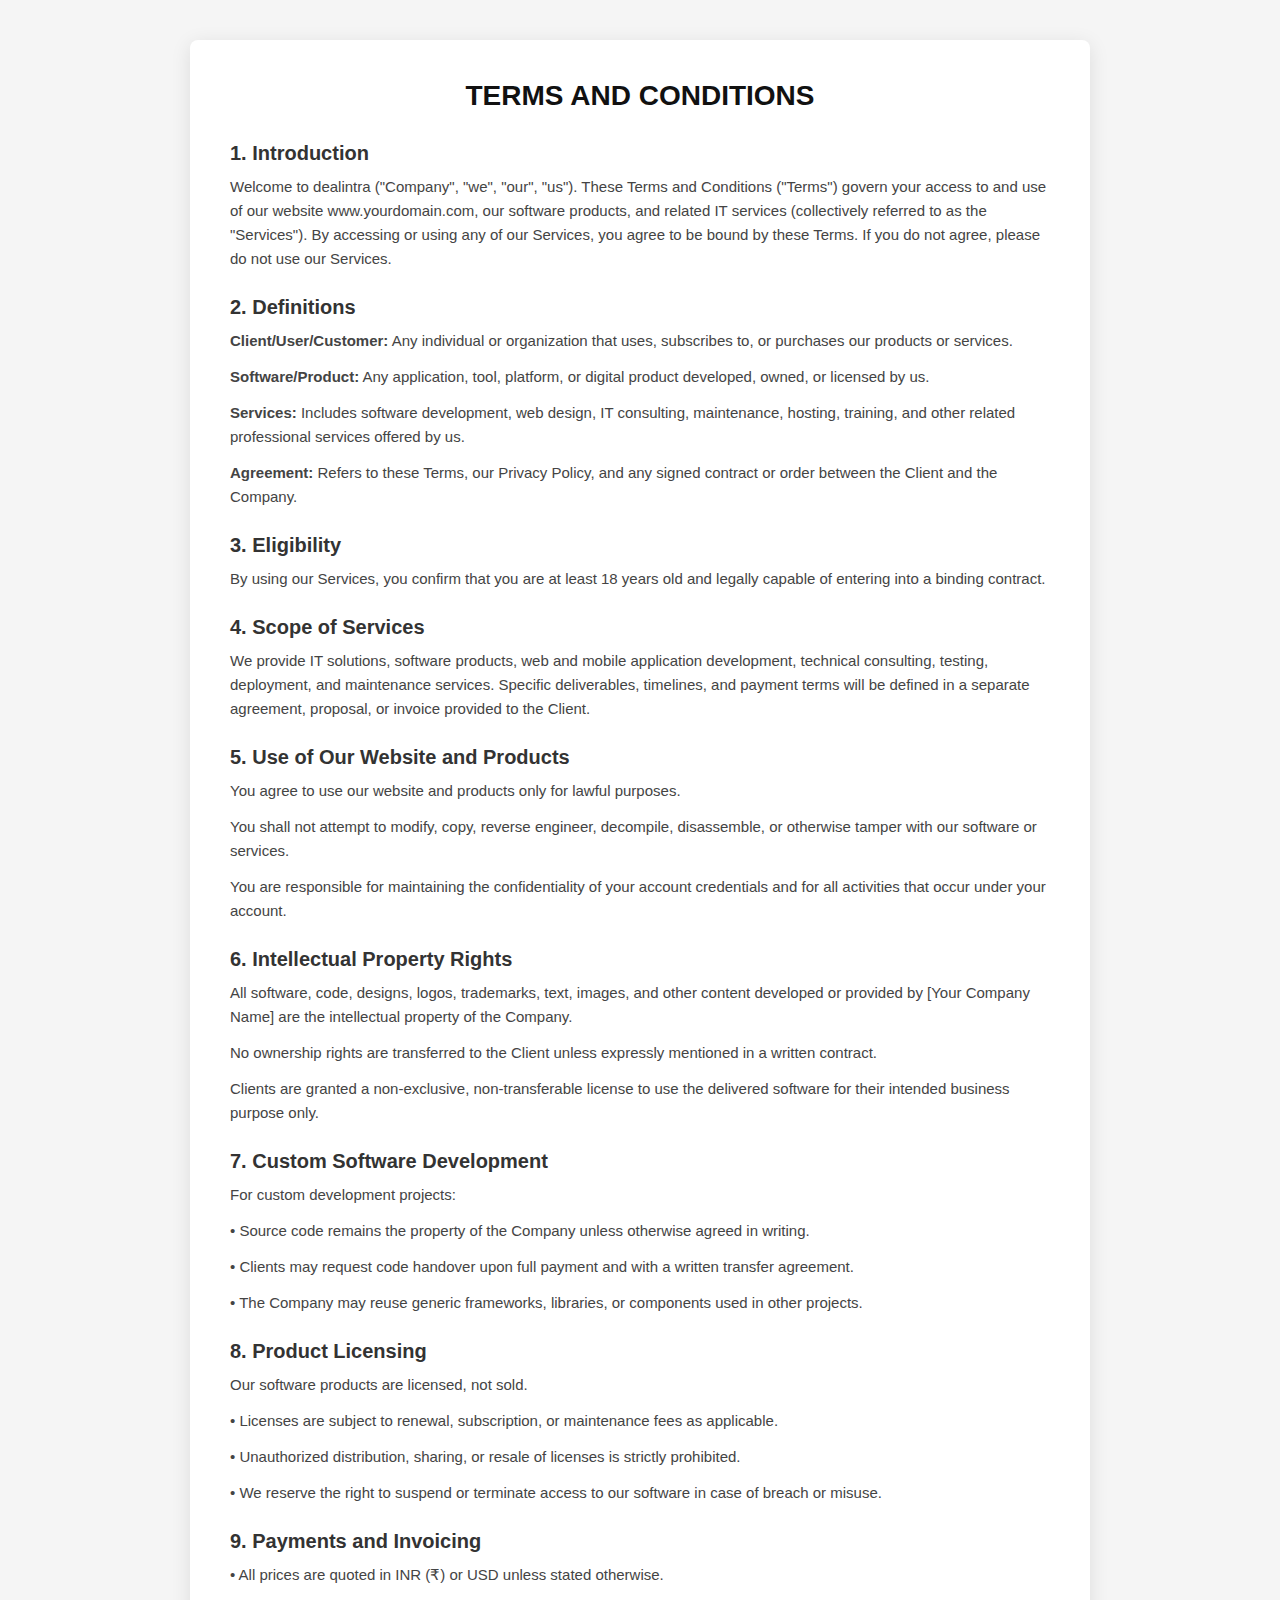
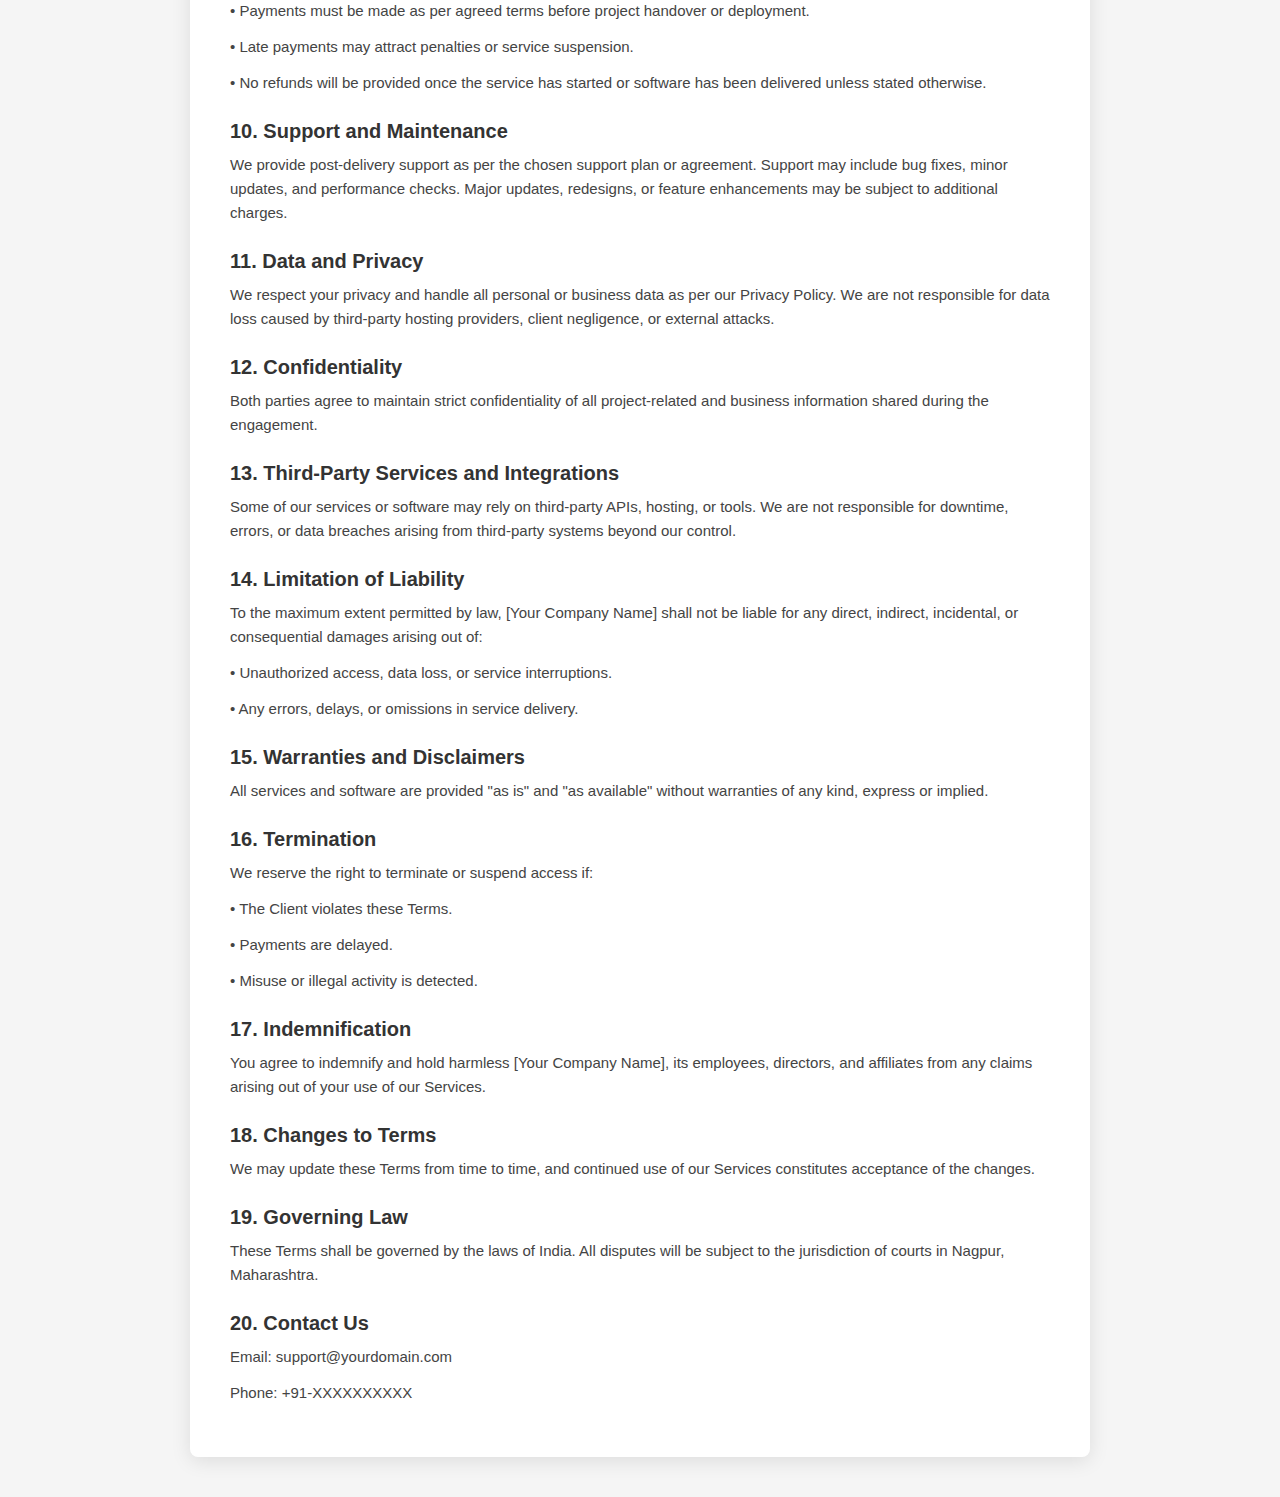
<file: pages/term-condition.html>
<!DOCTYPE html>
<html lang="en">
  <head>
    <meta charset="UTF-8" />
    <meta name="viewport" content="width=device-width, initial-scale=1.0" />
    <title>Terms and Conditions</title>
    <link rel="stylesheet" href="../css/termCondition.css" />
  </head>
  <body>
    <div class="container">
      <h1>TERMS AND CONDITIONS</h1>

      <h2>1. Introduction</h2>
      <p>
        Welcome to dealintra ("Company", "we", "our", "us"). These
        Terms and Conditions ("Terms") govern your access to and use of our
        website www.yourdomain.com, our software products, and related IT
        services (collectively referred to as the "Services"). By accessing or
        using any of our Services, you agree to be bound by these Terms. If you
        do not agree, please do not use our Services.
      </p>

      <h2>2. Definitions</h2>
      <p>
        <strong>Client/User/Customer:</strong> Any individual or organization
        that uses, subscribes to, or purchases our products or services.
      </p>
      <p>
        <strong>Software/Product:</strong> Any application, tool, platform, or
        digital product developed, owned, or licensed by us.
      </p>
      <p>
        <strong>Services:</strong> Includes software development, web design, IT
        consulting, maintenance, hosting, training, and other related
        professional services offered by us.
      </p>
      <p>
        <strong>Agreement:</strong> Refers to these Terms, our Privacy Policy,
        and any signed contract or order between the Client and the Company.
      </p>

      <h2>3. Eligibility</h2>
      <p>
        By using our Services, you confirm that you are at least 18 years old
        and legally capable of entering into a binding contract.
      </p>

      <h2>4. Scope of Services</h2>
      <p>
        We provide IT solutions, software products, web and mobile application
        development, technical consulting, testing, deployment, and maintenance
        services. Specific deliverables, timelines, and payment terms will be
        defined in a separate agreement, proposal, or invoice provided to the
        Client.
      </p>

      <h2>5. Use of Our Website and Products</h2>
      <p>You agree to use our website and products only for lawful purposes.</p>
      <p>
        You shall not attempt to modify, copy, reverse engineer, decompile,
        disassemble, or otherwise tamper with our software or services.
      </p>
      <p>
        You are responsible for maintaining the confidentiality of your account
        credentials and for all activities that occur under your account.
      </p>

      <h2>6. Intellectual Property Rights</h2>
      <p>
        All software, code, designs, logos, trademarks, text, images, and other
        content developed or provided by [Your Company Name] are the
        intellectual property of the Company.
      </p>
      <p>
        No ownership rights are transferred to the Client unless expressly
        mentioned in a written contract.
      </p>
      <p>
        Clients are granted a non-exclusive, non-transferable license to use the
        delivered software for their intended business purpose only.
      </p>

      <h2>7. Custom Software Development</h2>
      <p>For custom development projects:</p>
      <p>
        • Source code remains the property of the Company unless otherwise
        agreed in writing.
      </p>
      <p>
        • Clients may request code handover upon full payment and with a written
        transfer agreement.
      </p>
      <p>
        • The Company may reuse generic frameworks, libraries, or components
        used in other projects.
      </p>

      <h2>8. Product Licensing</h2>
      <p>Our software products are licensed, not sold.</p>
      <p>
        • Licenses are subject to renewal, subscription, or maintenance fees as
        applicable.
      </p>
      <p>
        • Unauthorized distribution, sharing, or resale of licenses is strictly
        prohibited.
      </p>
      <p>
        • We reserve the right to suspend or terminate access to our software in
        case of breach or misuse.
      </p>

      <h2>9. Payments and Invoicing</h2>
      <p>• All prices are quoted in INR (₹) or USD unless stated otherwise.</p>
      <p>
        • Payments must be made as per agreed terms before project handover or
        deployment.
      </p>
      <p>• Late payments may attract penalties or service suspension.</p>
      <p>
        • No refunds will be provided once the service has started or software
        has been delivered unless stated otherwise.
      </p>

      <h2>10. Support and Maintenance</h2>
      <p>
        We provide post-delivery support as per the chosen support plan or
        agreement. Support may include bug fixes, minor updates, and performance
        checks. Major updates, redesigns, or feature enhancements may be subject
        to additional charges.
      </p>

      <h2>11. Data and Privacy</h2>
      <p>
        We respect your privacy and handle all personal or business data as per
        our Privacy Policy. We are not responsible for data loss caused by
        third-party hosting providers, client negligence, or external attacks.
      </p>

      <h2>12. Confidentiality</h2>
      <p>
        Both parties agree to maintain strict confidentiality of all
        project-related and business information shared during the engagement.
      </p>

      <h2>13. Third-Party Services and Integrations</h2>
      <p>
        Some of our services or software may rely on third-party APIs, hosting,
        or tools. We are not responsible for downtime, errors, or data breaches
        arising from third-party systems beyond our control.
      </p>

      <h2>14. Limitation of Liability</h2>
      <p>
        To the maximum extent permitted by law, [Your Company Name] shall not be
        liable for any direct, indirect, incidental, or consequential damages
        arising out of:
      </p>
      <p>• Unauthorized access, data loss, or service interruptions.</p>
      <p>• Any errors, delays, or omissions in service delivery.</p>

      <h2>15. Warranties and Disclaimers</h2>
      <p>
        All services and software are provided "as is" and "as available"
        without warranties of any kind, express or implied.
      </p>

      <h2>16. Termination</h2>
      <p>We reserve the right to terminate or suspend access if:</p>
      <p>• The Client violates these Terms.</p>
      <p>• Payments are delayed.</p>
      <p>• Misuse or illegal activity is detected.</p>

      <h2>17. Indemnification</h2>
      <p>
        You agree to indemnify and hold harmless [Your Company Name], its
        employees, directors, and affiliates from any claims arising out of your
        use of our Services.
      </p>

      <h2>18. Changes to Terms</h2>
      <p>
        We may update these Terms from time to time, and continued use of our
        Services constitutes acceptance of the changes.
      </p>

      <h2>19. Governing Law</h2>
      <p>
        These Terms shall be governed by the laws of India. All disputes will be
        subject to the jurisdiction of courts in Nagpur, Maharashtra.
      </p>

      <h2>20. Contact Us</h2>
      <p>Email: support@yourdomain.com</p>
      <p>Phone: +91-XXXXXXXXXX</p>
    </div>
  </body>
</html>
</file>
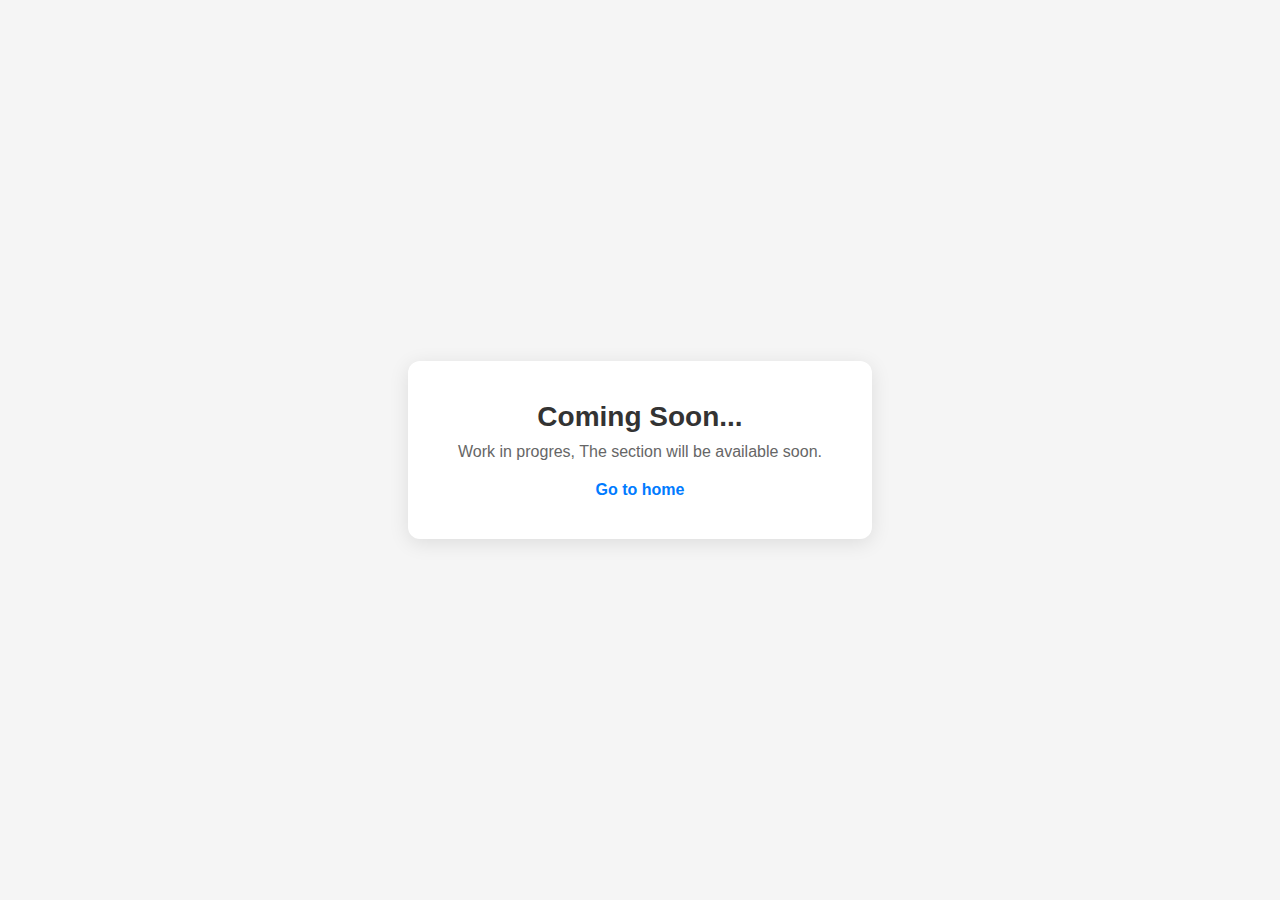
<file: pages/upcoming.html>
<!DOCTYPE html>
<html lang="en">
  <head>
    <meta charset="UTF-8" />
    <meta name="viewport" content="width=device-width, initial-scale=1.0" />
    <title>Upcoming</title>
    <style>
      * {
        margin: 0;
        padding: 0;
        box-sizing: border-box;
        font-family: Arial, sans-serif;
      }

      body,
      html {
        height: 100%;
        background: #f5f5f5;
      }

      .container {
        display: flex;
        justify-content: center;
        align-items: center;
        height: 100%;
      }

      .card {
        background: white;
        padding: 40px 50px;
        border-radius: 12px;
        box-shadow: 0 4px 20px rgba(0, 0, 0, 0.1);
        text-align: center;
      }

      .card h2 {
        margin-bottom: 10px;
        font-size: 28px;
        color: #333;
      }

      .card p {
        color: #666;
        font-size: 16px;
      }
      .card a {
        display: inline-block;
        margin-top: 20px;
        text-decoration: none;
        color: #007bff;
        font-weight: bold;
      }
    </style>
  </head>
  <body>
    <div class="container">
      <div class="card">
        <h2>Coming Soon...</h2>
        <p>Work in progres, The section will be available soon.</p>
        <a href="../index.html">Go to home</a>
      </div>
    </div>
  </body>
</html>
</file>
<file: css/footer.css>
/* ========================= 
   Footer Section
========================= */
@import url("https://fonts.googleapis.com/css2?family=MuseoModerno:ital,wght@0,100..900;1,100..900&family=Outfit:wght@100..900&family=Poppins:ital,wght@0,100;0,200;0,300;0,400;0,500;0,600;0,700;0,800;0,900;1,100;1,200;1,300;1,400;1,500;1,600;1,700;1,800;1,900&display=swap");

.main-footer {
  background-color: #111;
  color: #fff;
  padding: 4rem 2rem;
  font-family: "Montserrat", sans-serif;
}

.footer-top {
  display: flex;
  flex-wrap: wrap;
  justify-content: space-between;
  gap: 2rem;
  margin-bottom: 2rem;
}

.footer-quote h3 {
  font-weight: 300;
  line-height: 1.5;
  color: #eee;
  font-family: "MuseoModerno", sans-serif;
  flex: 1;
}

.footer-links {
  display: flex;
  justify-content: space-evenly;
  gap: 3rem;
  flex: 1;
}

.footer-links ul {
  list-style: none;
  padding: 0;
}

.footer-links a {
  color: #fff;
  text-decoration: none;
  display: block;
  margin-bottom: 1rem;
  font-weight: 500;
  transition: color 0.3s;
}

.footer-links a:hover {
  color: #00d4ff;
}

.footer-contact {
  flex: 1;
}
.footer-contact h3 {
  font-weight: 600;
  margin-bottom: 0.5rem;
}

.footer-contact p {
  font-size: 0.95rem;
  line-height: 1.5;
  opacity: 0.9;
  margin-bottom: 1.5rem;
}

.footer-buttons {
  display: flex;
  gap: 1rem;
}

.country-btn,
.contact-btn {
  border: none;
  border-radius: 8px;
  padding: 0.7rem 1.2rem;
  font-weight: 600;
  cursor: pointer;
  transition: background 0.3s ease;
}

.country-btn {
  background: #fff;
  color: #111;
}

.contact-btn {
  background: #fff;
  color: #111;
}

.contact-btn:hover {
  background: #00d4ff;
  color: #000;
}

.footer-divider {
  border: 0;
  border-top: 1px solid #444;
  margin: 2rem 0;
}

.footer-bottom {
  display: flex;
  flex-wrap: wrap;
  justify-content: space-between;
  gap: 2rem;
  font-size: 0.9rem;
  line-height: 1.6;
}

.footer-brand {
display: flex;
width: 100%;
justify-items: center;
justify-content: space-between;
padding-right: 10%;
}

.footer-right {
  display: flex;
  height: 100%;
  gap: rem;
  justify-items: baseline;
}


.footer-brand h2 {
  font-weight: 700;
}

.footer-brand a {
  color: #fff;
  text-decoration: underline;
}



.footer-links-center {
  display: flex;
  gap: 1.5rem;
  align-items: center;
}

.footer-links-center a {
  color: #fff;
  text-decoration: none;
  font-weight: 600;
  transition: color 0.3s;
}

.footer-links-center a:hover {
  color: #00d4ff;
}

.social-links {
  display: flex;
  align-items: center;
  gap: 0.8rem;
}

.social-links i {
  font-size: 1.2rem;
  transition: color 0.3s;
}

.social-links i:hover {
  color: #00d4ff;
}

.social-links span {
  font-size: 0.8rem;
  text-transform: uppercase;
  color: #aaa;
}

/* Responsive */
@media (max-width: 900px) {
  .footer-top {
    flex-direction: column;
    text-align: center;
  }

.footer-contact {
  display: flex;
  flex-direction: column;
  align-items: center;
  flex: 1;
}
  .footer-links {
    justify-content: center;
  }

  .footer-bottom {
    flex-direction: column;
    text-align: center;
  }

  .footer-right {
    text-align: center;
  }

  .social-links {
    justify-content: center;
  }
}
</file>
<file: css/career/cardgrid.css>
.career-section {
  padding: 80px 5%;
  background: #ffffff;
  font-family: "Poppins", sans-serif;
  color: #222;
}

.career-header {
  display: flex;
  justify-content: space-between;
  align-items: center;
  flex-wrap: wrap;
  margin-bottom: 40px;
}

.career-header h2 {
  font-size: 2rem;
  font-weight: 600;
}

.job-alert-btn {
  background: #fff;
  border: 1px solid #ccc;
  border-radius: 20px;
  padding: 8px 16px;
  cursor: pointer;
  font-weight: 500;
  transition: 0.3s;
}

.job-alert-btn:hover {
  background: #e8e8e8;
}

.career-grid {
  display: grid;
  grid-template-columns: repeat(auto-fit, minmax(300px, 1fr));
  gap: 25px;
}

.career-card {
  background: #e6e6e6;
  border-radius: 12px;
  padding: 25px;
  box-shadow: 0 2px 8px rgba(0, 0, 0, 0.08);
  position: relative;
  transition: transform 0.2s ease, box-shadow 0.3s ease;
  display: flex;
  flex-direction: column;
  justify-content: space-between;
}

.career-card:hover {
  transform: translateY(-5px);
  box-shadow: 0 4px 12px rgba(0, 0, 0, 0.15);
}

.career-card h3 {
  font-size: 1.2rem;
  font-weight: 600;
  margin-bottom: 10px;
  position: relative;
}

.career-card h3::after {
  content: "↗";
  position: absolute;
  right: 0;
  font-size: 1.1rem;
  color: #666;
}

.career-card p {
  font-size: 0.95rem;
  line-height: 1.5;
  margin: 5px 0;
}

.career-card ul {
  margin: 8px 0 20px;
  padding-left: 18px;
  font-size: 0.9rem;
  color: #444;
}

.card-footer {
  background: #fff;
  border-radius: 0.5rem;
  padding: 8px 12px;
  display: flex;
  justify-content: space-between;
  align-items: center;
}

.apply-btn {
  display: flex;
  align-items: center;
  justify-content: center;
  background: #222;
  color: #fff;
  padding: 1% 7%;
  border: none;
  border-radius: 6px;
  font-size: 0.9rem;
  cursor: pointer;
  transition: 0.3s;
}

.apply-btn:hover {
  background: #444;
}
</file>
<file: css/career/form.css>
.career-apply-section {
  max-width: 100%;
  padding: 80px 5%;
  font-family: "Poppins", sans-serif;
  color: #111;
  background-color: #FFFFFF;
}

.job-title h2 {
  font-size: 22px;
  font-weight: 600;
  margin-bottom: 10px;
}

.job-title span {
  font-size: 18px;
}

.job-tags {
  display: flex;
  flex-wrap: wrap;
  gap: 10px;
}

.job-tags span {
  background: #e6e6e6;
  padding: 5px 12px;
  border-radius: 4px;
  font-size: 14px;
}

.job-description {
  margin-top: 15px;
  line-height: 1.5;
}

.job-description ul {
  margin-top: 5px;
  padding-left: 20px;
}

.career-form {
  background: #fff;
  border: 1px solid #ccc;
  border-radius: 6px;
  padding: 20px;
  margin-top: 20px;
}

.form-row {
  display: flex;
  flex-wrap: wrap;
  gap: 20px;
  margin-bottom: 15px;
}

.form-group {
  flex: 1;
  min-width: 200px;
}

.form-group.full-width {
  flex: 100%;
}

label {
  display: block;
  font-size: 14px;
  margin-bottom: 5px;
  color: #333;
}

input, select, textarea {
  width: 100%;
  padding: 8px 10px;
  border: 1px solid #bbb;
  border-radius: 4px;
  font-size: 14px;
  font-family: inherit;
}

textarea {
  height: 60px;
  resize: none;
}

.checkbox-row {
  align-items: center;
  display: flex;
  gap: 8px;
  margin-bottom: 10px;
}

.submit-btn {
  background: #111;
  color: #fff;
  padding: 8px 18px;
  border: none;
  border-radius: 4px;
  cursor: pointer;
  font-size: 14px;
}

.submit-btn:hover {
  background: #333;
}
</file>
<file: css/privacyPolicy.css>
body {
  font-family: Arial, sans-serif;
  background: #f7f7f7;
  margin: 0;
  padding: 0;
}

.privacy-container {
  max-width: 900px;
  background: #fff;
  padding: 40px;
  margin: 40px auto;
  border-radius: 10px;
  box-shadow: 0 0 20px rgba(0,0,0,0.08);
}

h1 {
  font-size: 32px;
  margin-bottom: 20px;
  border-bottom: 2px solid #000;
  padding-bottom: 10px;
}

h2 {
  font-size: 22px;
  margin-top: 25px;
  color: #222;
}

h3 {
  font-size: 18px;
  margin-top: 15px;
  color: #333;
}

p {
  line-height: 1.6;
  margin: 10px 0;
  color: #444;
}

ul {
  margin: 10px 0 20px 20px;
}

ul li {
  margin: 6px 0;
  color: #555;
  line-height: 1.5;
}

@media (max-width: 600px) {
  .privacy-container {
    padding: 20px;
  }
  
  h1 {
    font-size: 26px;
  }

  h2 {
    font-size: 20px;
  }
}
</file>
<file: css/product/product-card.css>
.products {
  width: 100%;
  padding: 40px 5%;
}

.products-desc {
  font-size: 18px;
  font-weight: 500;
  margin-bottom: 30px;
  color: #000;
}

.products-container {
  display: flex;
  justify-content: space-between;
  gap: 20px;
  flex-wrap: wrap;
}

.product-card {
  width: 30%;
  min-width: 280px;
  background: #fff;
  border: 2px solid #e2e2e2;
  border-radius: 14px;
  padding: 25px;
  transition: 0.3s ease;
}

.product-card:hover {
  transform: translateY(-5px);
  box-shadow: 2px 8px 20px rgba(0, 0, 0, 0.1);
}

.product-img {
  width: 100%;
  display: flex;
  object-fit: cover;
  justify-content: start;
  align-items: center;
}

.product-img img {
  width: 50%;
  height: auto;
}

.product-card h3 {
  margin-top: 18px;
  font-size: 20px;
  font-weight: 600;
  color: #000;
}

.subtitle {
  color: #444;
  margin: 5px 0 10px 0;
  font-size: 15px;
}

.details {
  color: #555;
  font-size: 15px;
  line-height: 1.5;
  margin-bottom: 20px;
}

.read-more {
  padding: 8px 18px;
  background: #2d2d2d;
  color: #fff;
  border-radius: 6px;
  text-decoration: none;
  font-size: 14px;
  display: inline-block;
  transition: 0.2s;
}

.read-more:hover {
  background: #000;
}

/* MOBILE RESPONSIVE */
@media (max-width: 900px) {
  .product-card {
    width: 48%;
  }
}

@media (max-width: 600px) {
  .products-container {
    flex-direction: column;
    align-items: center;
  }

  .product-card {
    width: 100%;
  }
}
</file>
<file: css/product/stats.css>
.stats-section {
  padding: 40px 5%;
  display: flex;
  justify-content: center;
}

.stats-card {
  width: 100%;
  background: linear-gradient(180deg, #171717, #250070, #171717);
  padding: 40px 50px;
  border-radius: 18px;
  display: flex;
  justify-content: space-between;
  align-items: center;
  color: #fff;
  gap: 2.5rem;
}

.stat-item {
  text-align: left;
}

.stat-item h2 {
  font-size: 48px;
  font-weight: 700;
  margin: 0 0 10px;
}

.stat-item p {
  font-size: 22px;
  line-height: 1.3;
  margin: 0;
}

.stats-divider {
  width: 2px;
  height: 90%;
  background: white;
}

/* ---------- RESPONSIVE ---------- */

@media (max-width: 900px) {
  .stats-card {
    flex-wrap: wrap;
    justify-content: center;
    text-align: center;
  }

  .stats-divider {
    width: 90%;
    height: 2px;
    background: white;
  }

  .stat-item {
    width: 50%;
    margin-bottom: 20px;
  }
}

@media (max-width: 500px) {
  .stat-item {
    width: 100%;
  }

  .stat-item h2 {
    font-size: 38px;
  }

  .stat-item p {
    font-size: 18px;
  }
}
</file>
<file: css/product/info-section.css>
.info-section {
  padding: 40px 5%;
  color: black;
}

.info-header {
  width: 100%;
  display: flex;
  justify-content: space-between;
  gap: 1rem;
}

main .divider {
  width: 90%;
  height: 3px;
  margin: 0px 5%;
  background-color: #5e5e5e;
}

.info-header .left {
  display: flex;
  flex-direction: column;
  justify-content: space-between;
}

.info-left-text h2 {
  font-size: 2.5rem;
  font-weight: 700;
}

.info-left-text h4 {
  font-size: 26px;
  font-weight: 500;
  line-height: 1.4;
}

.highlight-box {
  border: 2px solid #c0c0c0;
  padding: clamp(6px, 1.5vw, 14px) clamp(8px, 2vw, 20px);
  border-radius: 1.5rem;
  width: 100%;
  display: flex;
  align-items: center;
  justify-content: center;
}

.highlight-box h3 {
  font-size: clamp(2.5rem, 3vw, 24px);
  font-weight: 400;
  color: #0d5000;
  margin: 0;
}
.highlight-box span {
  color: #178800;
  font-weight: bold;
}

.highlight-box-with-logo {
  border: 2px solid #c0c0c0;
  padding: clamp(6px, 1.5vw, 14px) clamp(8px, 2vw, 20px);
  border-radius: 1.5rem;
  width: fit-content;
  display: flex;
  align-items: center;
  justify-content: center;
  gap: 20px;
}

.highlight-box-with-logo img {
  width: 15%;
  display: block;
}

.info-image img {
  width: 500px;
  max-width: 100%;
  height: 100%;
  border-radius: 14px;
  object-fit: fill;
}

.text-container {
  margin-top: 2rem;
}

.text-container p {
  font-size: 17px;
  line-height: 1.6;
  margin-bottom: 20px;
}

/* FEATURES */
.features-title {
  font-size: 22px;
  margin: 25px 0 15px;
  font-weight: 600;
}

.features-grid {
  display: grid;
  grid-template-columns: repeat(auto-fit, minmax(220px, 1fr));
  gap: 15px;
}

.feature {
  display: block;
  padding: 12px 18px;
  background: #d4f5d9;
  color: #1a701d;
  border-radius: 8px;
  font-weight: 600;
  font-size: 15px;
  text-align: center;
}
#db-feature {
  background: linear-gradient(90deg, #ffdaad, #d1d7ff);
  color: #0c0148;
}
#feature-portal {
  background: #000;
  color: #fff;
}
/* RESPONSIVE */
@media (max-width: 900px) {
  .highlight-box {
    border: 2px solid #c0c0c0;
    padding: 0.5rem 1rem;
    border-radius: 1.5rem;
    width: 100%;
    display: flex;
    align-items: center;
    justify-content: center;
  }

  .info-header {
    flex-direction: column;
  }
  .info-header .left {
    gap: 1.5rem;
  }

  .info-image img {
    width: 100%;
  }

  .info-left-text h2 {
    font-size: 2rem;
    font-weight: 700;
  }

  .info-left-text h4 {
    font-size: 20px;
  }
}
</file>
<file: css/contact-card.css>
.contact-card {
  display: flex;
  justify-content: space-between;
  /* align-items: center; */
  /* background: linear-gradient(rgba(10, 12, 30, 0.95), rgba(10, 12, 30, 0.95)),
    url("assets/wave-lines.svg"); */
  background: url("../assets/images/service/contactCardBg.png") center/cover
    no-repeat;
  background-size: cover;
  background-position: center;
  border-radius: 15px;
  padding: 40px;
  gap: 40px;
  flex-wrap: wrap;
  width: 100%;
}

.contact-text {
  flex: 1;
  min-width: 250px;
  text-align: top;
}

.contact-text h3 {
  font-size: 1.6rem;
  margin-bottom: 10px;
}

.contact-text p {
  font-size: 0.95rem;
  color: #d0d3e0;
}

.contact-form {
  flex: 1;
  min-width: 300px;
  display: flex;
  flex-direction: column;
  gap: 12px;
}

.contact-form input,
.contact-form select,
.contact-form textarea {
  padding: 10px 14px;
  border-radius: 6px;
  border: none;
  font-size: 0.95rem;
  outline: none;
}

.contact-form textarea {
  min-height: 100px;
  resize: none;
}

.contact-form button {
  background-color: #242b7c;
  color: #fff;
  padding: 10px;
  border-radius: 6px;
  border: none;
  cursor: pointer;
  transition: background 0.3s ease;
}

.contact-form button:hover {
  background-color: #3a49c4;
}

/* Responsive */
@media (max-width: 768px) {
  .contact-card {
    flex-direction: column;
    text-align: center;
    align-items: center;
    padding: 1rem 2rem;
  }

  .contact-form {
    min-width: 100px;
    width: 100%;
  }
}
</file>
<file: css/termCondition.css>
* {
  margin: 0;
  padding: 0;
  box-sizing: border-box;
}

body {
  font-family: Arial, Helvetica, sans-serif;
  background: #f5f5f5;
  padding: 40px 0;
  display: flex;
  justify-content: center;
}

.container {
  width: 90%;
  max-width: 900px;
  background: #ffffff;
  padding: 40px;
  border-radius: 8px;
  box-shadow: 0 4px 20px rgba(0, 0, 0, 0.1);
}

h1 {
  text-align: center;
  margin-bottom: 30px;
  font-size: 28px;
  color: #111;
}

h2 {
  margin-top: 25px;
  margin-bottom: 10px;
  font-size: 20px;
  color: #333;
}

p {
  line-height: 1.6;
  margin-bottom: 12px;
  color: #444;
  font-size: 15px;
}
</file>
<file: css/main.css>
/* Reset */
    * {
      margin: 0;
      padding: 0;
      box-sizing: border-box;
      font-family: "Poppins", sans-serif;
    }

    body {
      color: #fff;
      background-color: #0f0f0f;
    }

    /* Header Section */
    .header {
      height: 100vh;
      background: url("/assets/images/homPageHeaderBg.png") center/cover no-repeat;
      display: flex;
      flex-direction: column;
    }

    /* Navbar */
    .navbar {
      width: 90%;
      margin: 0 auto;
      padding: 1.5rem 0;
      display: flex;
      justify-content: space-between;
      align-items: center;
      position: relative;
    }

    .logo {
      display: flex;
      align-items: center;
      background: #fff;
      border-radius: 50px;
      padding: 0.5rem 1rem;
      gap: 0.5rem;
    }

    .logo h2 {
      color: #000;
      font-size: 1.2rem;
      font-weight: 600;
    }

    .logo-icon {
      width: 1.5rem;
      height: 1.5rem;
    }

    /* Nav Links */
    .nav-links {
      list-style: none;
      display: flex;
      gap: 1rem;
      background: #fff;
      padding: 1rem 1rem;
      border-radius: 25px;
    }

    .nav-links a {
      text-decoration: none;
      color: #000;
      padding: 0.2rem 0.5rem;
      border-radius: 25px;
      transition: all 0.3s ease;
    }

    .nav-links a:hover {
      background: #2d2d2d;
      color: #fff;
    }

    .contact-btn {
      background: #000;
      color: #fff;
    }

    .contact-btn:hover {
      background: #00bcd4;
      color: #fff;
    }

    /* ===== Mobile Sidebar & Toggle ===== */
    .menu-toggle {
      display: none;
      font-size: 1.8rem;
      color: #fff;
      cursor: pointer;
      z-index: 1001;
    }

    .sidebar {
      display: flex;
      flex-direction: column;
      position: fixed;
      top: 0;
      left: -50%;
      width: 50%;
      height: 100vh;
      background-color: #111;
      padding-top: 5rem;
      gap: 1.5rem;
      transition: left 0.3s ease-in-out;
      z-index: 1000;
    }

    .sidebar li {
      list-style: none;
    }

    .sidebar a {
      color: #fff;
      text-decoration: none;
      font-size: 1rem;
      padding: 0.7rem 1.5rem;
      display: block;
      border-radius: 10px;
      transition: 0.3s;
    }

    .sidebar a:hover {
      background: #00bcd4;
      color: #fff;
    }

    .sidebar.open {
      left: 0;
    }


    .overlay {
      position: fixed;
      inset: 0;
      background: rgba(0, 0, 0, 0.5);
      display: none;
      z-index: 999;
      transition: 0.3s;
    }

    .overlay.show {
      display: block;
    }

    /* Hero Content */
    .hero-content {
      flex: 1;
      display: flex;
      flex-direction: column;
      justify-content: center;
      align-items: flex-start;
      width: 80%;
      margin: 0 auto;
    }

    .hero-content h1 {
      font-size: 2.5rem;
      font-weight: 700;
      line-height: 1.3;
      max-width: 600px;
    }

    .hero-content p {
      margin-top: 1rem;
      font-size: 1rem;
      max-width: 500px;
      line-height: 1.6;
      opacity: 0.9;
    }

    .btn {
      display: inline-block;
      margin-top: 1.5rem;
      background: #fff;
      color: #000;
      padding: 0.7rem 1.5rem;
      border-radius: 25px;
      font-weight: 500;
      text-decoration: none;
      transition: all 0.3s ease;
    }

    .btn:hover {
      background: #00bcd4;
      color: #fff;
    }

    /* ===== Responsive ===== */
    @media (max-width: 768px) {
      .nav-links {
        display: none;
      }

      .menu-toggle {
        display: block;
        order: 1;
      }

      .navbar {
        width: 100%;
        padding: 1rem;
      }

      /* Move logo to right side */
      .logo {
        order: 2;
        margin-left: auto;
      }
    }

    @media (max-width: 768px) {
  .nav-links.open {
    display: flex !important;
    flex-direction: column;
    position: fixed;
    top: 0;
    left: 0;
    width: 60%;
    height: 100vh;
    background: #111;
    padding-top: 5rem;
    gap: 1.5rem;
    border-radius: 0;
    z-index: 1000;
    transition: left 0.3s ease-in-out;
  }

  .nav-links.open a {
    color: #fff;
    padding: 0.7rem 1.5rem;
  }

  .nav-links.open a:hover {
    background: #00bcd4;
  }
}
</file>
